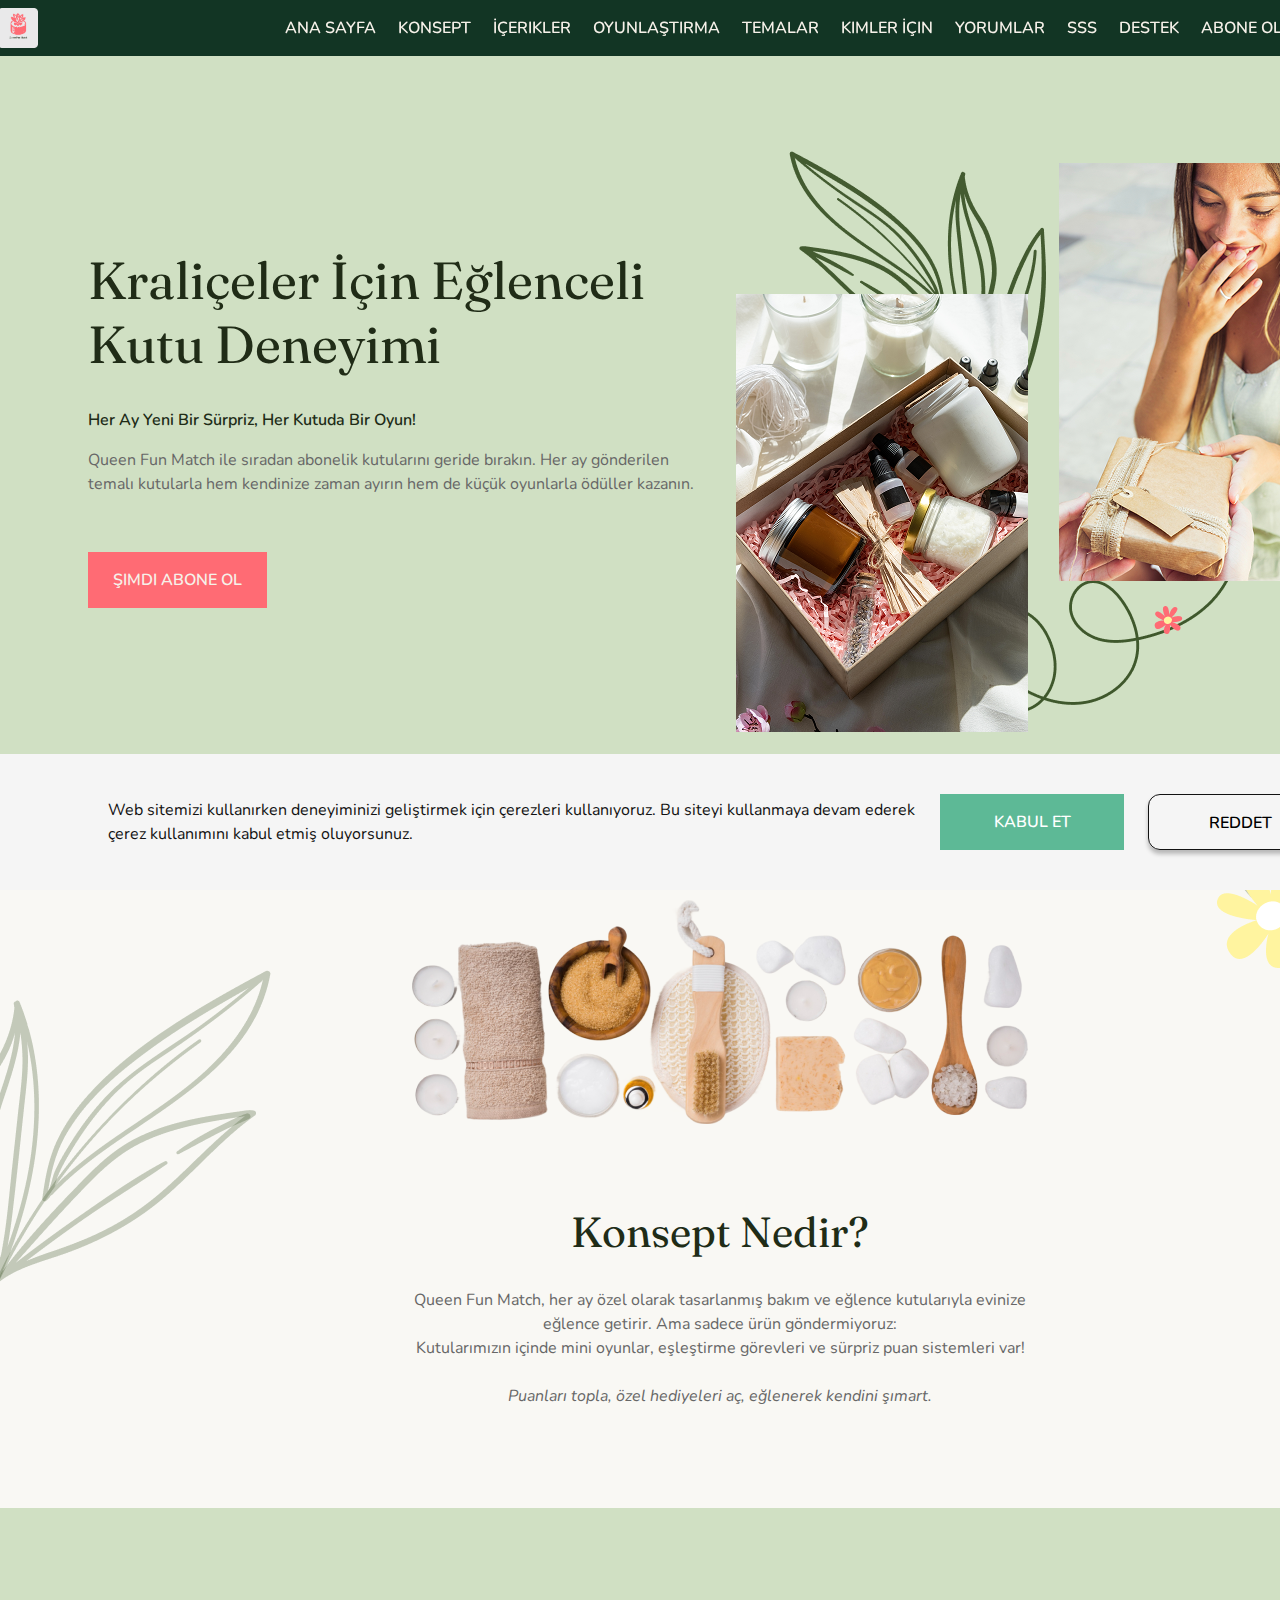
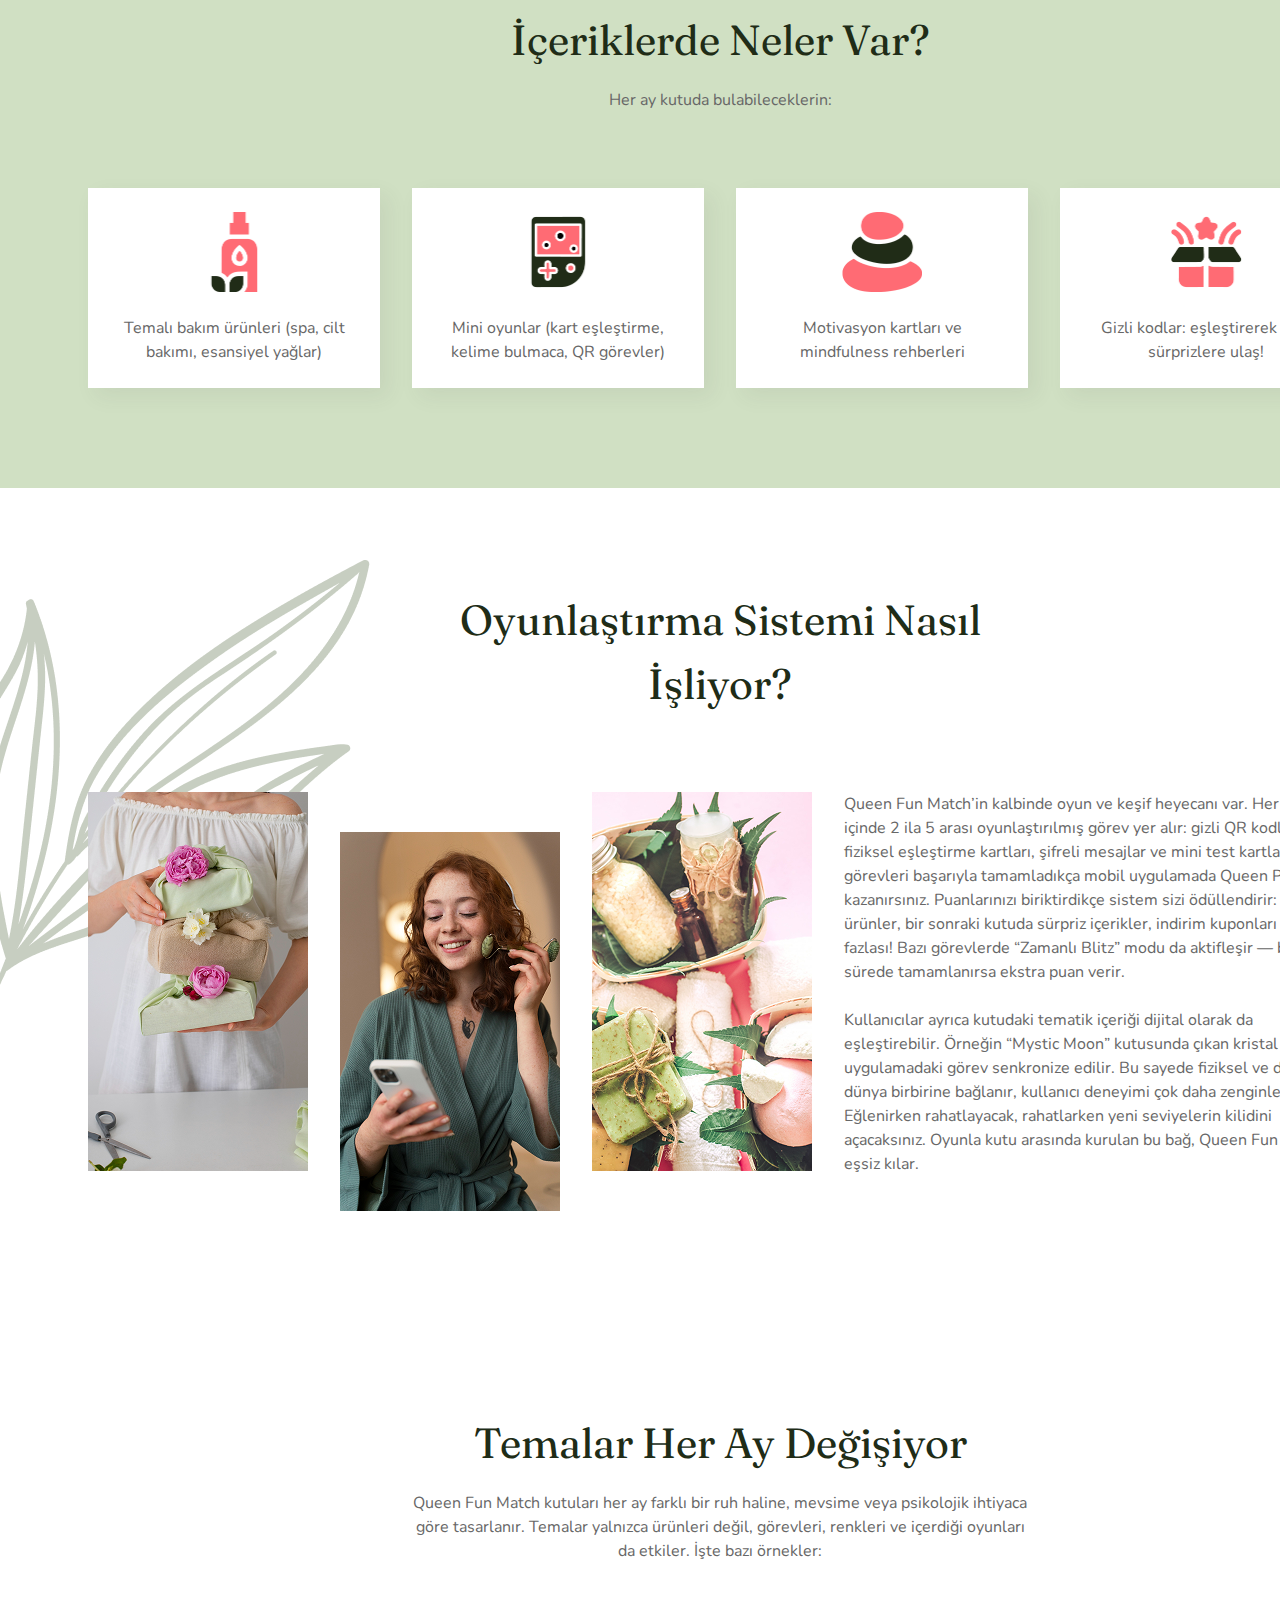
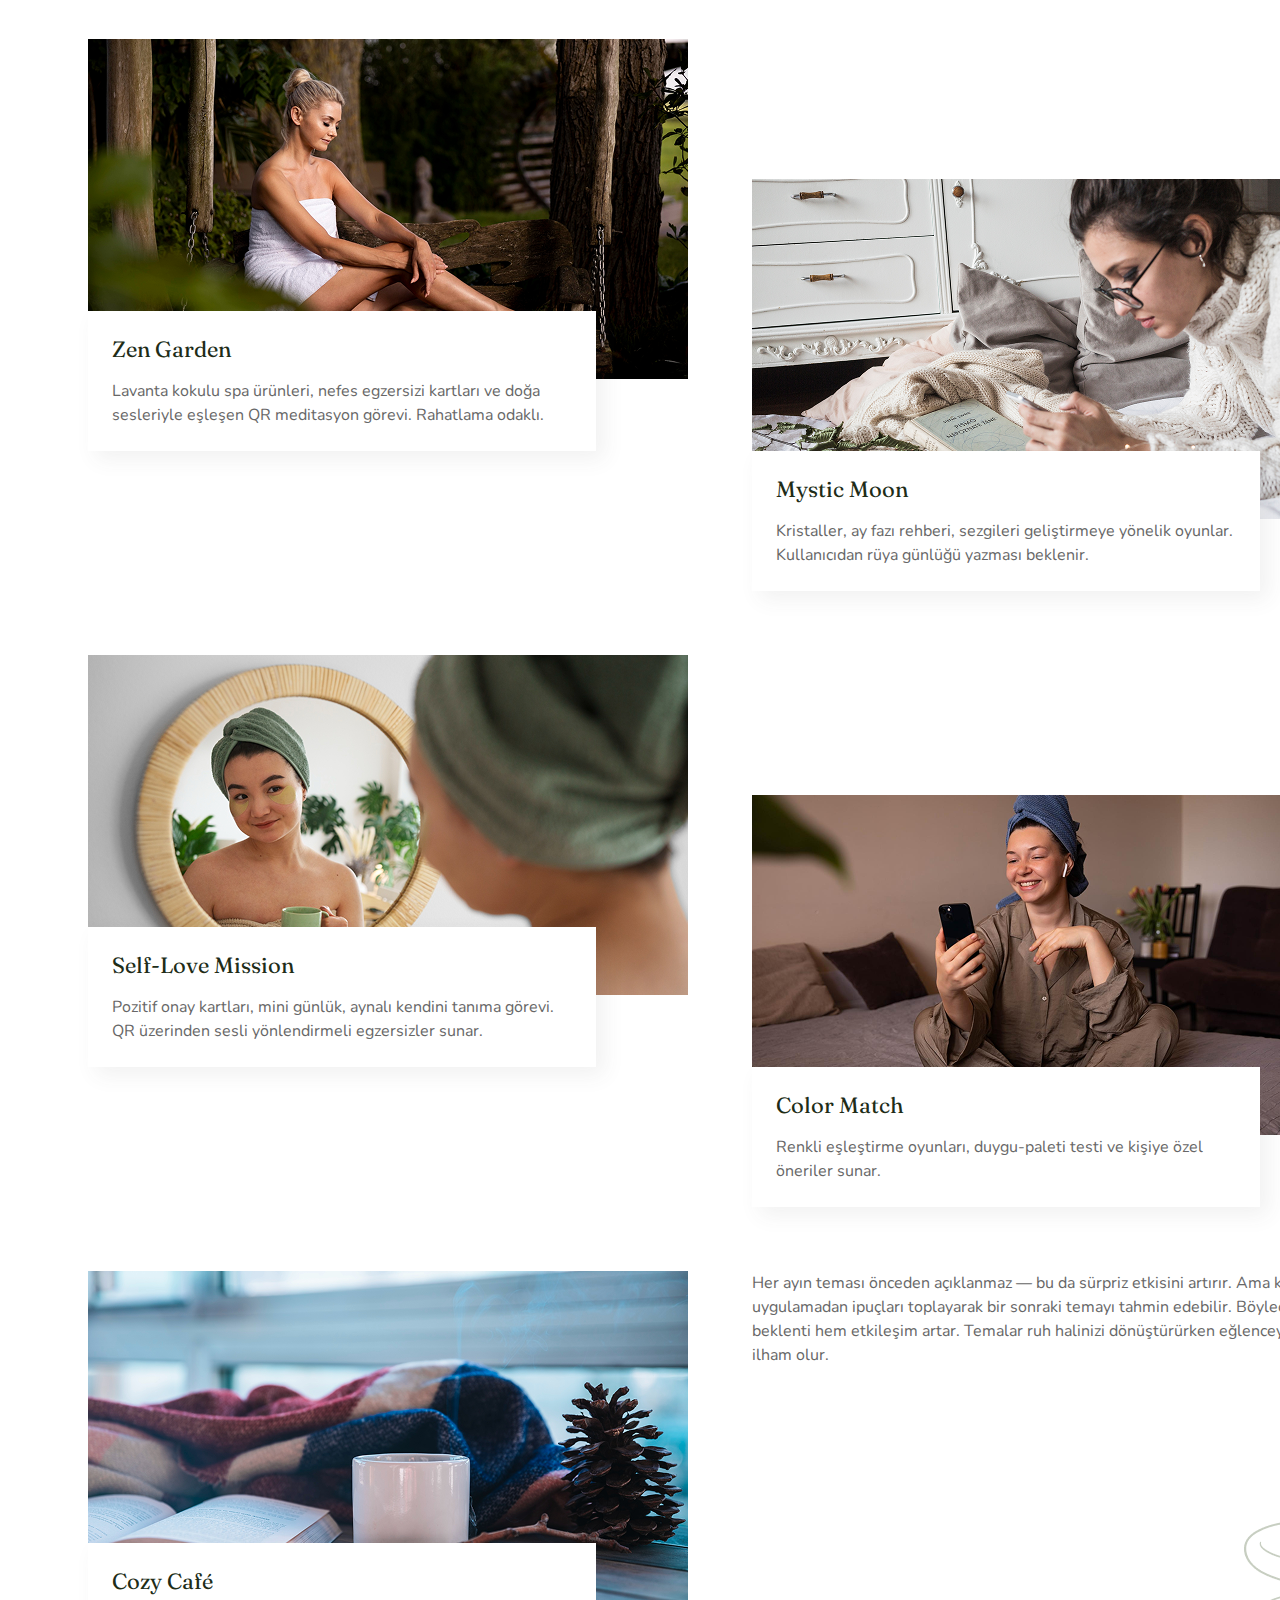
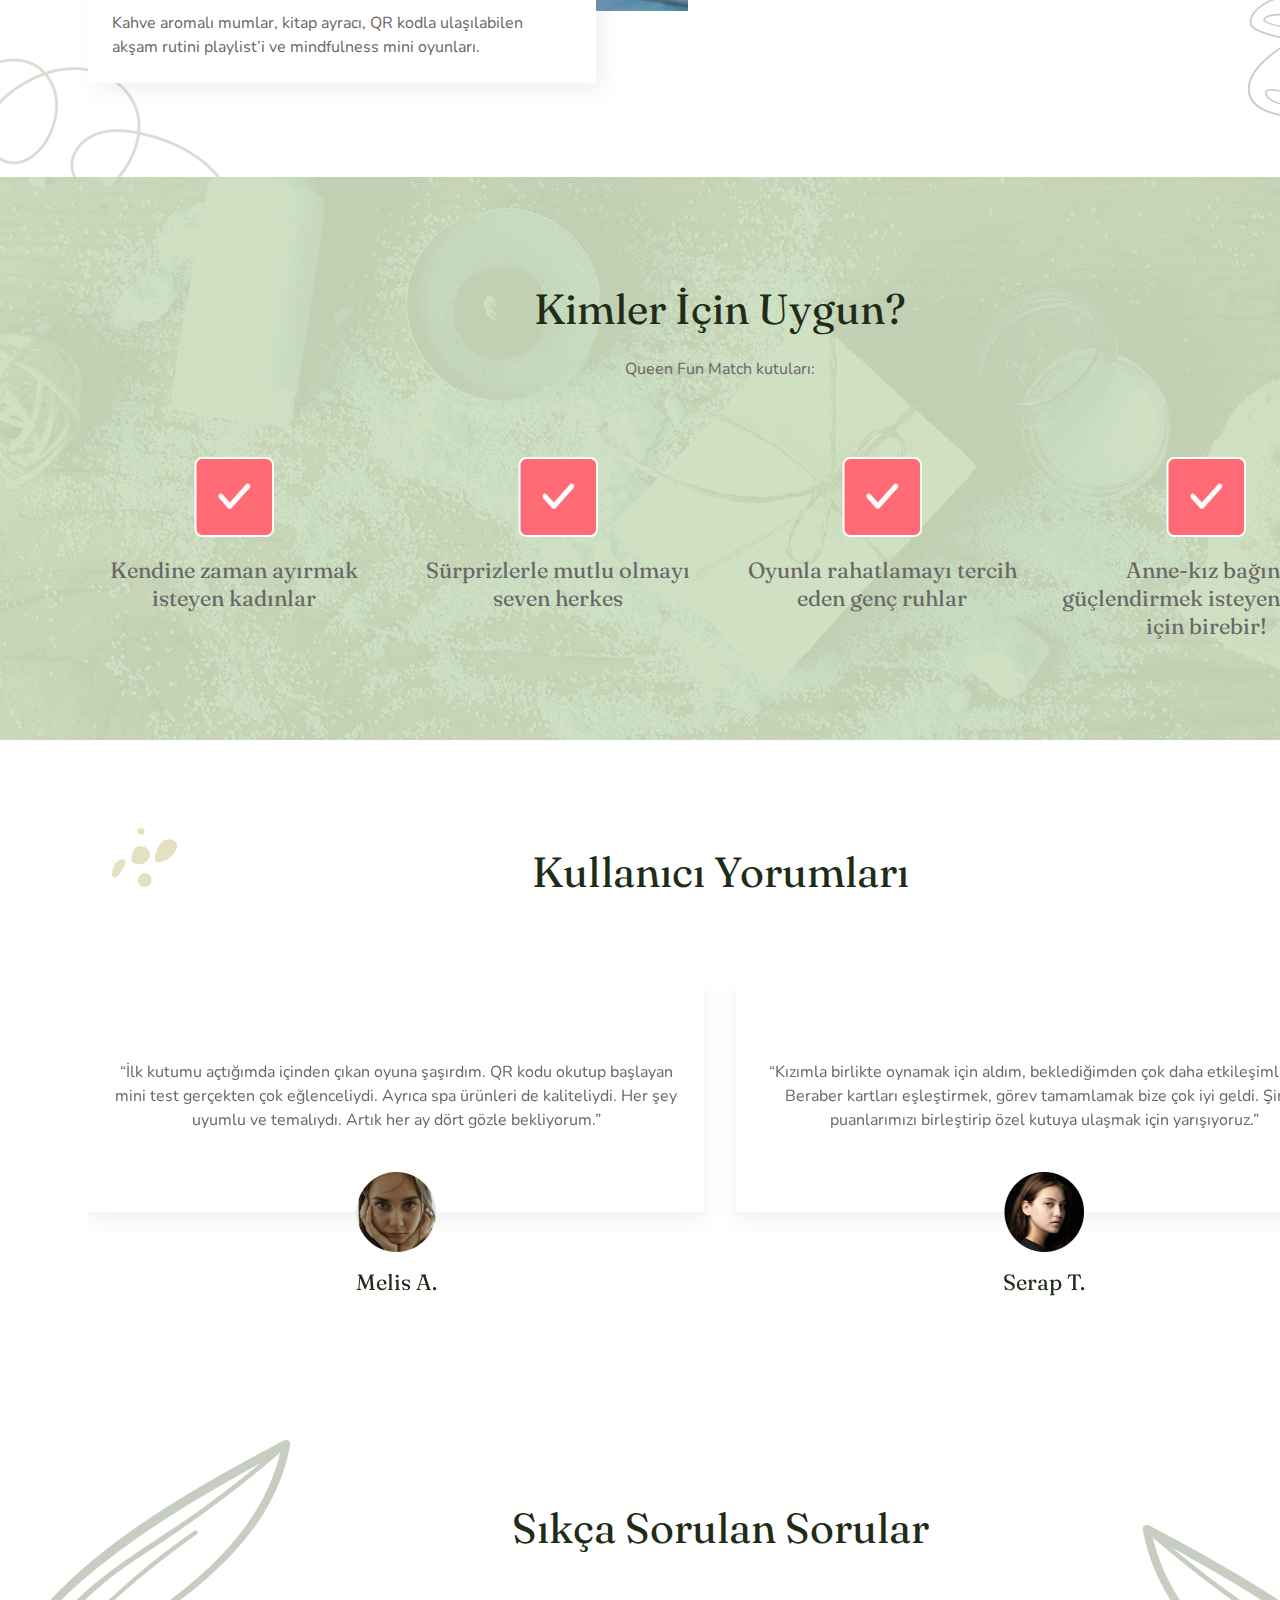
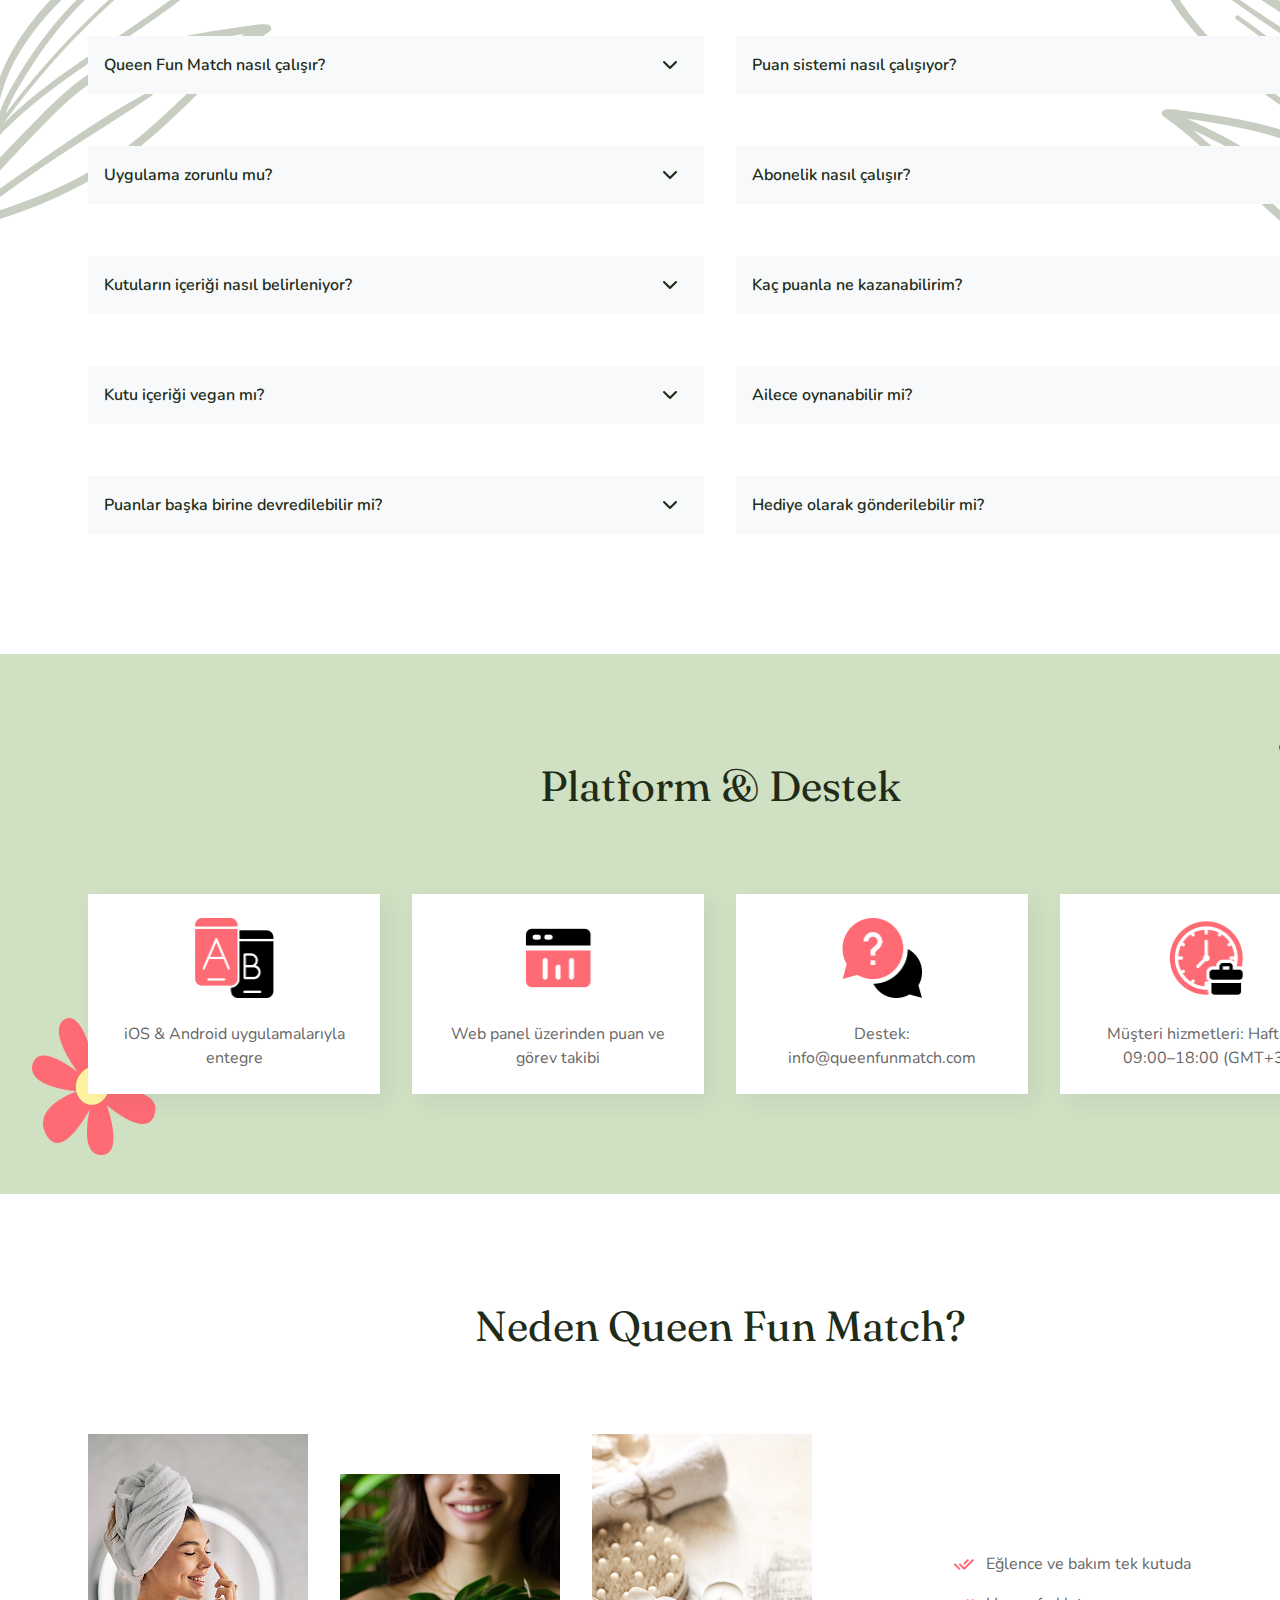
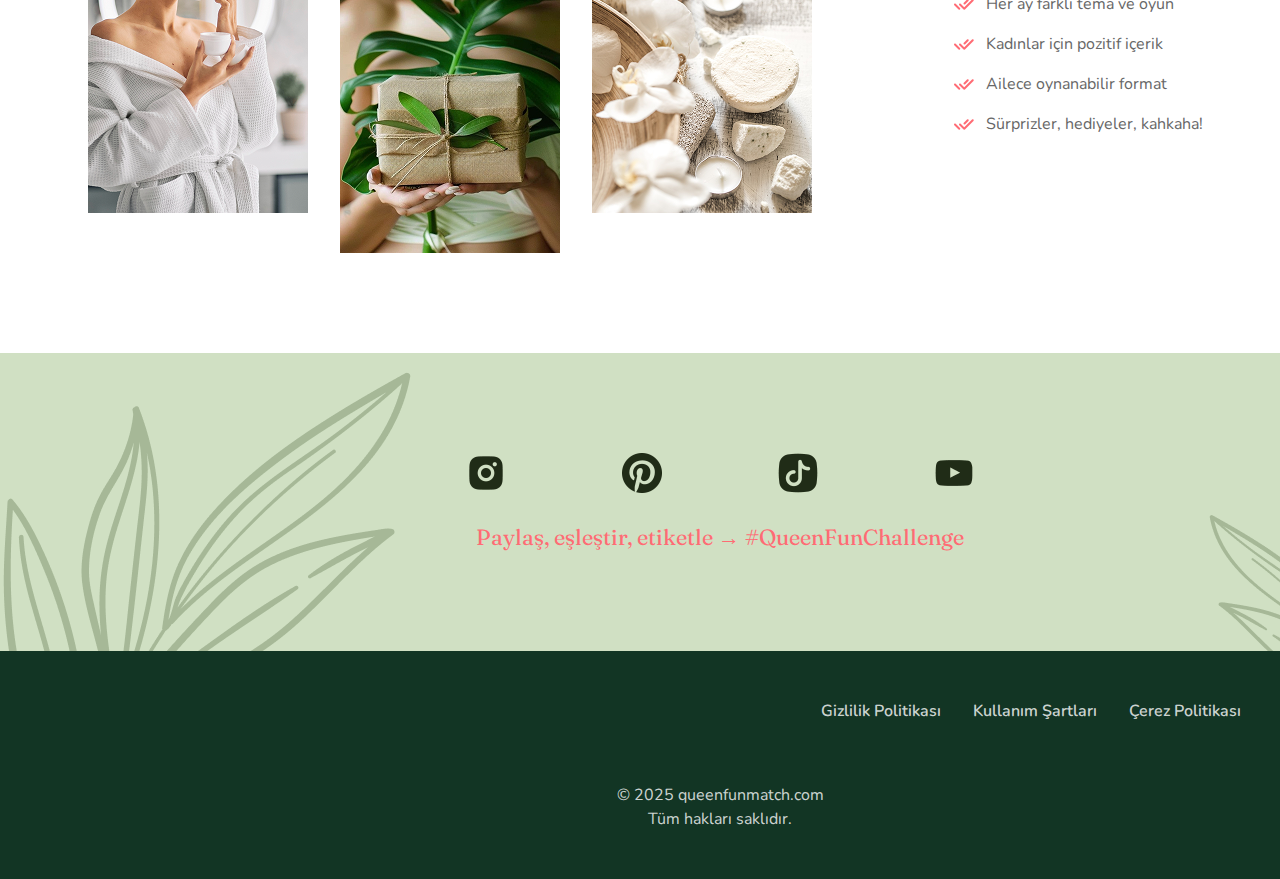
<file: index.html>
<!DOCTYPE html>
<html lang="en">
  <head>
    <meta charset="UTF-8" />
    <meta name="viewport" content="width=device-width, initial-scale=1.0" />

    <title>Queen Fun Match</title>
    <link rel="icon" href="img/500x500.png" />

    <link rel="stylesheet" type="text/css" href="slick/slick.css" />
    <link rel="stylesheet" href="css/main.css" />
  </head>

  <body>
    <div id="cookie-popup" class="t-b-cookie-popup">
      <div class="t-b-cookie-popup-container">
        <p class="t-b-cookie-popup-text-two">
          Web sitemizi kullanırken deneyiminizi geliştirmek için çerezleri
          kullanıyoruz. Bu siteyi kullanmaya devam ederek çerez kullanımını
          kabul etmiş oluyorsunuz.
        </p>
        <div class="t-b-cookie-button-container">
          <button id="accept-cookies" class="t-b-cookie-button">
            Kabul Et
          </button>
          <button id="decline-cookies" class="t-b-cookie-button">
            Reddet
          </button>
        </div>
      </div>
    </div>
    <header class="t-b-header">
      <div class="t-b-header-background"></div>
      <nav class="t-b-navigation">
        <ul class="t-b-navigation-list">
          <li class="t-b-navigation-item">
            <a href="/" class="t-b-navigation-link">
              <img
                href="/"
                class="t-b-title-img t-b-navigation-img"
                alt="logo"
                src="img/500x500.png"
                style="width: 40px"
              />
            </a>
          </li>
          <li class="t-b-navigation-item">
            <a href="/" class="t-b-navigation-link">Ana Sayfa</a>
          </li>
          <li class="t-b-navigation-item">
            <a href="/#about" class="t-b-navigation-link">Konsept</a>
          </li>
          <li class="t-b-navigation-item">
            <a href="/#uniqueness" class="t-b-navigation-link">İçerikler</a>
          </li>
          <li class="t-b-navigation-item">
            <a href="/#how" class="t-b-navigation-link">Oyunlaştırma</a>
          </li>
          <li class="t-b-navigation-item">
            <a href="/#why" class="t-b-navigation-link">Temalar</a>
          </li>

          <li class="t-b-navigation-item">
            <a href="/#characters" class="t-b-navigation-link">Kimler İçin</a>
          </li>
          <li class="t-b-navigation-item">
            <a href="/#reviews" class="t-b-navigation-link">Yorumlar</a>
          </li>
          <li class="t-b-navigation-item">
            <a href="/#faq" class="t-b-navigation-link">SSS</a>
          </li>
          <li class="t-b-navigation-item">
            <a href="/#gallery" class="t-b-navigation-link">Destek</a>
          </li>
          <li class="t-b-navigation-item">
            <a href="/#features" class="t-b-navigation-link">Abone Ol</a>
          </li>
        </ul>

        <div class="t-b-header-button-wrapper">
          <a href="/" class="t-b-header-icon-title">
            <img
              href="/"
              class="t-b-title-img"
              alt="logo"
              src="img/500x500.png"
              style="width: 40px"
            />
          </a>

          <button
            type="button"
            class="t-b-header-icon-button"
            data-menu-button
          >
            <img
              class="t-b-header-icon t-b-header-icon-menu"
              src="img/icon_burger.png"
              alt="menu "
              style="width: 40px"
            />

            <svg
              class="t-b-header-icon t-b-header-icon-close"
              width="40"
              height="40"
              viewBox="0 0 40 40"
              fill="none"
              xmlns="http://www.w3.org/2000/svg"
            >
              <path
                d="M10.6663 31.6667L8.33301 29.3333L17.6663 20L8.33301 10.6667L10.6663 8.33334L19.9997 17.6667L29.333 8.33334L31.6663 10.6667L22.333 20L31.6663 29.3333L29.333 31.6667L19.9997 22.3333L10.6663 31.6667Z"
                fill="white"
              />
            </svg>
          </button>
        </div>
      </nav>
    </header>

    <main>
      <section class="t-b-home" id="home">
        <div class="t-b-home-container">
          <div class="t-b-home-container-top">
            <h1 class="t-b-home-title">
              Kraliçeler İçin Eğlenceli Kutu Deneyimi
            </h1>
            <p class="t-b-home-text">
              Her Ay Yeni Bir Sürpriz, Her Kutuda Bir Oyun!
            </p>
            <p class="t-b-home-text-two">
              Queen Fun Match ile sıradan abonelik kutularını geride bırakın.
              Her ay gönderilen temalı kutularla hem kendinize zaman ayırın hem
              de küçük oyunlarla ödüller kazanın.
            </p>
            <div class="t-b-home-div">
              <a class="t-b-home-link" href="#">Şimdi Abone Ol</a>
            </div>
          </div>
        </div>
      </section>
      <section class="t-b-about" id="about">
        <div class="t-b-about-container">
          <h2 class="t-b-about-title">Konsept Nedir?</h2>
          <p class="t-b-about-text">
            Queen Fun Match, her ay özel olarak tasarlanmış bakım ve eğlence
            kutularıyla evinize eğlence getirir. Ama sadece ürün göndermiyoruz:
            <br />Kutularımızın içinde mini oyunlar, eşleştirme görevleri ve
            sürpriz puan sistemleri var!
          </p>
          <p class="t-b-about-text-bold">
            Puanları topla, özel hediyeleri aç, eğlenerek kendini şımart.
          </p>
        </div>
      </section>
      <section class="t-b-uniqueness" id="uniqueness">
        <div class="t-b-uniqueness-container">
          <h2 class="t-b-about-title">İçeriklerde Neler Var?</h2>
          <p class="t-b-uniqueness-text-bold">
            Her ay kutuda bulabileceklerin:
          </p>
          <div class="t-b-uniqueness-list">
            <div class="t-b-uniqueness-item">
              <figure>
                <img
                  class="t-b-uniqueness-img"
                  src="/img/uniqueness/oil_3188992.png"
                  alt="oil"
                />
              </figure>
              <p class="t-b-uniqueness-text">
                Temalı bakım ürünleri (spa, cilt bakımı, esansiyel yağlar)
              </p>
            </div>
            <div class="t-b-uniqueness-item">
              <figure>
                <img
                  class="t-b-uniqueness-img"
                  src="/img/uniqueness/console_17137514.png"
                  alt="console"
                />
              </figure>
              <p class="t-b-uniqueness-text">
                Mini oyunlar (kart eşleştirme, kelime bulmaca, QR görevler)
              </p>
            </div>
            <div class="t-b-uniqueness-item">
              <figure>
                <img
                  class="t-b-uniqueness-img"
                  src="/img/uniqueness/stones_2883107.png"
                  alt="stones"
                />
              </figure>
              <p class="t-b-uniqueness-text">
                Motivasyon kartları ve mindfulness rehberleri
              </p>
            </div>
            <div class="t-b-uniqueness-item">
              <figure>
                <img
                  class="t-b-uniqueness-img"
                  src="/img/uniqueness/product_12609598.png"
                  alt="product"
                />
              </figure>
              <p class="t-b-uniqueness-text">
                Gizli kodlar: eşleştirerek özel sürprizlere ulaş!
              </p>
            </div>
          </div>
        </div>
      </section>
      <section class="t-b-how" id="how">
        <div class="t-b-how-container">
          <h2 class="t-b-about-title">
            Oyunlaştırma Sistemi Nasıl <br />
            İşliyor?
          </h2>

          <ul class="t-b-how-list">
            <li class="t-b-how-item">
              Queen Fun Match’in kalbinde oyun ve keşif heyecanı var. Her
              kutunun içinde 2 ila 5 arası oyunlaştırılmış görev yer alır: gizli
              QR kodları, fiziksel eşleştirme kartları, şifreli mesajlar ve mini
              test kartları. Bu görevleri başarıyla tamamladıkça mobil
              uygulamada Queen Puanları kazanırsınız. Puanlarınızı biriktirdikçe
              sistem sizi ödüllendirir: bonus ürünler, bir sonraki kutuda
              sürpriz içerikler, indirim kuponları ve daha fazlası! Bazı
              görevlerde “Zamanlı Blitz” modu da aktifleşir — belirli sürede
              tamamlanırsa ekstra puan verir.
            </li>
            <li class="t-b-how-item">
              Kullanıcılar ayrıca kutudaki tematik içeriği dijital olarak da
              eşleştirebilir. Örneğin “Mystic Moon” kutusunda çıkan kristal kart
              ile uygulamadaki görev senkronize edilir. Bu sayede fiziksel ve
              dijital dünya birbirine bağlanır, kullanıcı deneyimi çok daha
              zenginleşir. Eğlenirken rahatlayacak, rahatlarken yeni seviyelerin
              kilidini açacaksınız. Oyunla kutu arasında kurulan bu bağ, Queen
              Fun Match’i eşsiz kılar.
            </li>
          </ul>
        </div>
      </section>
      <article class="t-b-why" id="why">
        <span style="display: none"
          >Generated: 2025-07-18, Hash: t-b-qk39fd-t-b-7x</span
        >

        <div class="t-b-why-container">
          <h2 class="t-b-about-title">Temalar Her Ay Değişiyor</h2>
          <p class="t-b-why-text-one">
            Queen Fun Match kutuları her ay farklı bir ruh haline, mevsime veya
            psikolojik ihtiyaca göre tasarlanır. Temalar yalnızca ürünleri
            değil, görevleri, renkleri ve içerdiği oyunları da etkiler. İşte
            bazı örnekler:
          </p>
          <dl class="t-b-why-list">
            <div class="t-b-why-item">
              <img class="t-b-why-img" src="img/why/Image (1).png" />
              <div class="t-b-why-item-two">
                <dt class="t-b-why-text-bold">Zen Garden</dt>
                <dd class="t-b-why-text">
                  Lavanta kokulu spa ürünleri, nefes egzersizi kartları ve doğa
                  sesleriyle eşleşen QR meditasyon görevi. Rahatlama odaklı.
                </dd>
              </div>
            </div>
            <div class="t-b-why-item t-b-why-item-t">
              <img class="t-b-why-img" src="img/why/Image (2).png" />
              <div class="t-b-why-item-two">
                <dt class="t-b-why-text-bold">Mystic Moon</dt>
                <dd class="t-b-why-text">
                  Kristaller, ay fazı rehberi, sezgileri geliştirmeye yönelik
                  oyunlar. Kullanıcıdan rüya günlüğü yazması beklenir.
                </dd>
              </div>
            </div>
            <div class="t-b-why-item">
              <img class="t-b-why-img" src="img/why/Image (3).png" />
              <div class="t-b-why-item-two">
                <dt class="t-b-why-text-bold">Self-Love Mission</dt>
                <dd class="t-b-why-text">
                  Pozitif onay kartları, mini günlük, aynalı kendini tanıma
                  görevi. QR üzerinden sesli yönlendirmeli egzersizler sunar.
                </dd>
              </div>
            </div>
            <div class="t-b-why-item t-b-why-item-t">
              <img class="t-b-why-img" src="img/why/Image (4).png" />
              <div class="t-b-why-item-two">
                <dt class="t-b-why-text-bold">Color Match</dt>
                <dd class="t-b-why-text">
                  Renkli eşleştirme oyunları, duygu-paleti testi ve kişiye özel
                  öneriler sunar.
                </dd>
              </div>
            </div>
            <div class="t-b-why-item">
              <img class="t-b-why-img" src="img/why/Image (5).png" />
              <div class="t-b-why-item-two">
                <dt class="t-b-why-text-bold">Cozy Café</dt>
                <dd class="t-b-why-text">
                  Kahve aromalı mumlar, kitap ayracı, QR kodla ulaşılabilen
                  akşam rutini playlist’i ve mindfulness mini oyunları.
                </dd>
              </div>
            </div>
            <div class="t-b-why-item-text">
              Her ayın teması önceden açıklanmaz — bu da sürpriz etkisini
              artırır. Ama kullanıcılar uygulamadan ipuçları toplayarak bir
              sonraki temayı tahmin edebilir. Böylece hem beklenti hem etkileşim
              artar. Temalar ruh halinizi dönüştürürken eğlenceye de ilham olur.
            </div>
          </dl>
        </div>
      </article>
      <section class="t-b-characters" id="characters">
        <div class="t-b-characters-container">
          <h2 class="t-b-about-title">Kimler İçin Uygun?</h2>
          <p class="t-b-why-text-one">Queen Fun Match kutuları:</p>
          <ul class="t-b-characters-list">
            <li class="t-b-characters-item">
              <img
                class="t-b-characters-img"
                src="/img/characters/mingcute_check-fill.png"
                alt="check"
              />
              <p class="t-b-characters-text">
                Kendine zaman ayırmak isteyen kadınlar
              </p>
            </li>
            <li class="t-b-characters-item">
              <img
                class="t-b-characters-img"
                src="/img/characters/mingcute_check-fill.png"
                alt="check"
              />
              <p class="t-b-characters-text">
                Sürprizlerle mutlu olmayı seven herkes
              </p>
            </li>
            <li class="t-b-characters-item">
              <img
                class="t-b-characters-img"
                src="/img/characters/mingcute_check-fill.png"
                alt="check"
              />
              <p class="t-b-characters-text">
                Oyunla rahatlamayı tercih eden genç ruhlar
              </p>
            </li>
            <li class="t-b-characters-item">
              <img
                class="t-b-characters-img"
                src="/img/characters/mingcute_check-fill.png"
                alt="check"
              />
              <p class="t-b-characters-text">
                Anne-kız bağını güçlendirmek isteyen aileler için birebir!
              </p>
            </li>
          </ul>
        </div>
      </section>

      <section class="t-b-reviews" id="reviews">
        <div class="t-b-reviews-container">
          <h2 class="t-b-about-title">Kullanıcı Yorumları</h2>
          <ul class="t-b-reviews-list">
            <li class="t-b-reviews-item">
              <p class="t-b-reviews-text">
                “İlk kutumu açtığımda içinden çıkan oyuna şaşırdım. QR kodu
                okutup başlayan mini test gerçekten çok eğlenceliydi. Ayrıca spa
                ürünleri de kaliteliydi. Her şey uyumlu ve temalıydı. Artık her
                ay dört gözle bekliyorum.”
              </p>
              <div class="t-b-reviews-item-top">
                <img
                  class="t-b-reviews-img"
                  src="/img/reviews/Ellipse 1 (1).png"
                  alt="avatar"
                />
                <p class="t-b-reviews-text-bold">Melis A.</p>
              </div>
            </li>
            <li class="t-b-reviews-item">
              <p class="t-b-reviews-text">
                “Kızımla birlikte oynamak için aldım, beklediğimden çok daha
                etkileşimli çıktı. Beraber kartları eşleştirmek, görev
                tamamlamak bize çok iyi geldi. Şimdi puanlarımızı birleştirip
                özel kutuya ulaşmak için yarışıyoruz.”
              </p>
              <div class="t-b-reviews-item-top">
                <img
                  class="t-b-reviews-img"
                  src="/img/reviews/Ellipse 1 (2).png"
                  alt="avatar"
                />
                <p class="t-b-reviews-text-bold">Serap T.</p>
              </div>
            </li>
            <li class="t-b-reviews-item">
              <p class="t-b-reviews-text">
                “Her kutu bir karakter gibi. Mystic Moon favorim oldu. Renkler,
                kokular ve mini günlük çok anlamlıydı.”
              </p>
              <div class="t-b-reviews-item-top">
                <img
                  class="t-b-reviews-img"
                  src="/img/reviews/Ellipse 1 (3).png"
                  alt="avatar"
                />
                <p class="t-b-reviews-text-bold">Ece R.</p>
              </div>
            </li>
            <li class="t-b-reviews-item">
              <p class="t-b-reviews-text">
                “Kutuların tasarımı çok estetik. İçindeki oyunlar ise basit ama
                bağlayıcı. Hem rahatladım hem düşündüm.”
              </p>
              <div class="t-b-reviews-item-top">
                <img
                  class="t-b-reviews-img"
                  src="/img/reviews/Ellipse 1 (4).png"
                  alt="avatar"
                />
                <p class="t-b-reviews-text-bold">Aslı U.</p>
              </div>
            </li>
            <li class="t-b-reviews-item">
              <p class="t-b-reviews-text">
                “Queen Fun Match’te en çok sevdiğim şey temaların sürpriz oluşu.
                Her ay ne geleceğini bilmemek heyecanı artırıyor. Görevleri
                eşimle bile yaptığımız oldu.”
              </p>
              <div class="t-b-reviews-item-top">
                <img
                  class="t-b-reviews-img"
                  src="/img/reviews/Ellipse 1 (5).png"
                  alt="avatar"
                />
                <p class="t-b-reviews-text-bold">Banu E.</p>
              </div>
            </li>
            <li class="t-b-reviews-item">
              <p class="t-b-reviews-text">
                “Uygulamanın arayüzü çok kolay. Puan biriktirme sistemi harika
                çalışıyor. Ayrıca geri bildirimlere önem veriyorlar, destek
                ekibi çok ilgili.”
              </p>
              <div class="t-b-reviews-item-top">
                <img
                  class="t-b-reviews-img"
                  src="/img/reviews/Ellipse 1 (6).png"
                  alt="avatar"
                />
                <p class="t-b-reviews-text-bold">Derya N.</p>
              </div>
            </li>
            <li class="t-b-reviews-item">
              <p class="t-b-reviews-text">
                “İlk başta sadece kutu ürünleri için almıştım ama oyunlar
                bağımlılık yaptı. Özellikle Blitz görevleri heyecanlı. Gerçekten
                farklı bir konsept.”
              </p>
              <div class="t-b-reviews-item-top">
                <img
                  class="t-b-reviews-img"
                  src="/img/reviews/Ellipse 1 (7).png"
                  alt="avatar"
                />
                <p class="t-b-reviews-text-bold">İlayda S.</p>
              </div>
            </li>
            <li class="t-b-reviews-item">
              <p class="t-b-reviews-text">
                “Queen Fun Match bana kendime zaman ayırmanın ne kadar değerli
                olduğunu hatırlattı. Oyuna dönüştürülmüş mindfulness çok
                etkileyici.”
              </p>
              <div class="t-b-reviews-item-top">
                <img
                  class="t-b-reviews-img"
                  src="/img/reviews/Ellipse 1 (8).png"
                  alt="avatar"
                />
                <p class="t-b-reviews-text-bold">Sena K.</p>
              </div>
            </li>
            <li class="t-b-reviews-item">
              <p class="t-b-reviews-text">
                “Ofiste stresli bir günün sonunda kutuyu açmak, görevleri yapmak
                ve QR ile sürpriz kazanmak günümün en keyifli anı oldu.”
              </p>
              <div class="t-b-reviews-item-top">
                <img
                  class="t-b-reviews-img"
                  src="/img/reviews/Ellipse 1 (9).png"
                  alt="avatar"
                />
                <p class="t-b-reviews-text-bold">Müge D.</p>
              </div>
            </li>
            <li class="t-b-reviews-item">
              <p class="t-b-reviews-text">
                “Self-care kavramını oyunla bu kadar iyi anlatan başka bir şey
                görmedim. Eğlenceli, hafif, rahatlatıcı. Puan kazanmak da ayrıca
                motive edici.”
              </p>
              <div class="t-b-reviews-item-top">
                <img
                  class="t-b-reviews-img"
                  src="/img/reviews/Ellipse 1 (10).png"
                  alt="avatar"
                />
                <p class="t-b-reviews-text-bold">Gülçin Y.</p>
              </div>
            </li>
          </ul>
        </div>
      </section>

      <section class="t-b-faq" id="faq">
        <div class="t-b-faq-container">
          <h2 class="t-b-about-title">Sıkça Sorulan Sorular</h2>
          <ul class="t-b-faq-list">
            <li class="t-b-faq-item">
              <div class="t-b-faq-question" onclick="toggleAnswer(this)">
                <span>Queen Fun Match nasıl çalışır?</span>
                <button class="t-b-toggle-button">
                  <img src="/img/faq/Icon Container.png" alt="Toggle" />
                </button>
              </div>
              <div class="t-b-faq-answer">
                Queen Fun Match, her ay adresinize gönderilen bir eğlenceli
                bakım kutusudur. İçinde tematik ürünler, QR kodlu görevler ve
                mini oyunlar yer alır. Kutuyu açtıktan sonra, oyunları
                tamamladıkça mobil uygulamada puan kazanırsınız. Bu puanlar
                sonraki kutulara özel sürprizlerin kilidini açar. Sistemin amacı
                sadece ürün sunmak değil; kullanıcıyı aktif bir şekilde sürecin
                içine çekmektir. Oyunlar fiziksel ve dijital deneyimi
                birleştirerek etkileşimli bir yapı oluşturur.
              </div>
            </li>
            <li class="t-b-faq-item">
              <div class="t-b-faq-question" onclick="toggleAnswer(this)">
                <span>Puan sistemi nasıl çalışıyor?</span>
                <button class="t-b-toggle-button">
                  <img src="/img/faq/Icon Container.png" alt="Toggle" />
                </button>
              </div>
              <div class="t-b-faq-answer">
                Her görev tamamlandığında belirli miktarda Queen Puanı
                kazanırsınız. Bazı görevler sabit puan verirken, bazıları
                zamanlı blitz moduyla daha fazla puan sunar. Puanlarınız
                uygulamada birikir ve ödüller menüsünde kullanılabilir. Örneğin
                100 puan, özel mini ürün kazanmanıza olanak sağlar. Sistemde
                ayrıca "puan çarpanı" görevleri de bulunur. Bu sistem
                kullanıcıyı oyuna bağlı tutar.
              </div>
            </li>
            <li class="t-b-faq-item">
              <div class="t-b-faq-question" onclick="toggleAnswer(this)">
                <span>Uygulama zorunlu mu?</span>
                <button class="t-b-toggle-button">
                  <img src="/img/faq/Icon Container.png" alt="Toggle" />
                </button>
              </div>
              <div class="t-b-faq-answer">
                Hayır, ama uygulama deneyimi katlar. Görevlerin QR kodları mobil
                uygulamayla tarandığında puan takibi ve ek içerikler açılır.
                Ayrıca bazı temalar sadece dijital görevlerle tamamlanabilir.
                Uygulama olmadan da kutunun fiziksel içeriği kullanılabilir. Ama
                puan sistemine ve özel ödüllere erişmek için önerilir. Tüm
                platformlarda çalışır.
              </div>
            </li>
            <li class="t-b-faq-item">
              <div class="t-b-faq-question" onclick="toggleAnswer(this)">
                <span>Abonelik nasıl çalışır?</span>
                <button class="t-b-toggle-button">
                  <img src="/img/faq/Icon Container.png" alt="Toggle" />
                </button>
              </div>
              <div class="t-b-faq-answer">
                Abonelik aylıktır ve istediğiniz zaman iptal edebilirsiniz. İlk
                ayda özel karşılama kutusu gönderilir. Her ayın 1-7’si arasında
                kargoya verilir. İptal için kullanıcı panelinden çıkış yapılması
                yeterlidir. Herhangi bir taahhüt yoktur. Tek seferlik sipariş de
                mümkündür.
              </div>
            </li>
            <li class="t-b-faq-item">
              <div class="t-b-faq-question" onclick="toggleAnswer(this)">
                <span>Kutuların içeriği nasıl belirleniyor?</span>
                <button class="t-b-toggle-button">
                  <img src="/img/faq/Icon Container.png" alt="Toggle" />
                </button>
              </div>
              <div class="t-b-faq-answer">
                Her ay uzman ekipler tarafından o aya özel tema oluşturulur.
                Seçilen temaya uygun bakım ürünleri, oyunlar ve görsel dil
                belirlenir. Ürünler dermatolojik olarak testlidir. Oyunlar ise
                hem eğlendirici hem de psikolojik rahatlama amaçlı tasarlanır.
                İçerik oluştururken kullanıcı geri bildirimleri dikkate alınır.
                Her kutu benzersizdir.
              </div>
            </li>
            <li class="t-b-faq-item">
              <div class="t-b-faq-question" onclick="toggleAnswer(this)">
                <span>Kaç puanla ne kazanabilirim?</span>
                <button class="t-b-toggle-button">
                  <img src="/img/faq/Icon Container.png" alt="Toggle" />
                </button>
              </div>
              <div class="t-b-faq-answer">
                100 puan – mini sürpriz ürün <br />
                200 puan – bir sonraki kutuda ekstra oyun kartı <br />
                500 puan – geçmiş temalı özel kutu seçme hakkı <br />
                Puanlar 12 ay boyunca geçerlidir. Kullanıcı panelinden ödüller
                bölümünden harcama yapılabilir. Ayrıca özel günlerde puanla
                hediye gönderme seçeneği de bulunur.
              </div>
            </li>
            <li class="t-b-faq-item">
              <div class="t-b-faq-question" onclick="toggleAnswer(this)">
                <span>Kutu içeriği vegan mı?</span>
                <button class="t-b-toggle-button">
                  <img src="/img/faq/Icon Container.png" alt="Toggle" />
                </button>
              </div>
              <div class="t-b-faq-answer">
                Çoğu ürün vegandır. Her kutuda içerikler açıkça listelenir.
                Hayvansal içerik barındıran ürün varsa alternatif opsiyon
                sunulur. Abonelik sırasında “vegan kutu tercih ediyorum”
                seçeneğini işaretleyebilirsiniz. Queen Fun Match etik değerlere
                duyarlıdır. Doğa dostu ambalajlar kullanılır.
              </div>
            </li>
            <li class="t-b-faq-item">
              <div class="t-b-faq-question" onclick="toggleAnswer(this)">
                <span>Ailece oynanabilir mi?</span>
                <button class="t-b-toggle-button">
                  <img src="/img/faq/Icon Container.png" alt="Toggle" />
                </button>
              </div>
              <div class="t-b-faq-answer">
                Evet! Görevler yaşa uygun olduğu sürece aile bireyleriyle
                birlikte yapılabilir. Özellikle anne-kız kutuları için özel
                görev kartları bulunur. Çoklu kullanıcı desteği ile puanlar ayrı
                ayrı toplanabilir. Ortak oyunlar bağ kurmayı artırır. Evde
                birlikte kaliteli zaman geçirmek isteyen aileler için idealdir.
              </div>
            </li>
            <li class="t-b-faq-item">
              <div class="t-b-faq-question" onclick="toggleAnswer(this)">
                <span>Puanlar başka birine devredilebilir mi?</span>
                <button class="t-b-toggle-button">
                  <img src="/img/faq/Icon Container.png" alt="Toggle" />
                </button>
              </div>
              <div class="t-b-faq-answer">
                Şimdilik hayır, ama "hediye puan" sistemi yolda. Kendi
                hesabınızla biriktirdiğiniz puanlar sadece sizin kullanımız
                içindir. Ancak özel günlerde sevdiklerinize puan göndermek için
                kampanyalar yapılır. Yakında uygulamaya “arkadaşına gönder”
                özelliği eklenecek. Bu sayede topluluk daha da büyüyecek.
              </div>
            </li>
            <li class="t-b-faq-item">
              <div class="t-b-faq-question" onclick="toggleAnswer(this)">
                <span>Hediye olarak gönderilebilir mi?</span>
                <button class="t-b-toggle-button">
                  <img src="/img/faq/Icon Container.png" alt="Toggle" />
                </button>
              </div>
              <div class="t-b-faq-answer">
                Evet. Sipariş sırasında hediye kutusu seçeneği aktif hale
                getirilebilir. İsterseniz özel not da ekleyebilirsiniz. Paket
                dış görünümünde sürprizi bozmayan sade tasarım kullanılır.
                Abonelik olarak ya da tek seferlik hediye olarak gönderilebilir.
                Doğum günü, yılbaşı ve anneler günü için popüler bir tercih.
              </div>
            </li>
          </ul>
        </div>
      </section>

      <section class="t-b-gallery" id="gallery">
        <div class="t-b-gallery-container">
          <h2 class="t-b-about-title">Platform & Destek</h2>

          <ul class="t-b-gallery-list">
            <li class="t-b-gallery-item">
              <img
                class="t-b-gallery-image"
                src="./img/gallery/ab-testing_7729594.png"
                alt="ab-testing"
              />iOS & Android uygulamalarıyla entegre
            </li>
            <li class="t-b-gallery-item">
              <img
                class="t-b-gallery-image"
                src="./img/gallery/analytic_12632301.png"
                alt="analytic"
              />Web panel üzerinden puan ve görev takibi
            </li>
            <li class="t-b-gallery-item">
              <img
                class="t-b-gallery-image"
                src="./img/gallery/help_1660165.png"
                alt="help"
              />
              <a
                class="t-b-gallery-item-text"
                href="mailto:info@queenfunmatch.com"
                >Destek: info@queenfunmatch.com</a
              >
            </li>
            <li class="t-b-gallery-item">
              <img
                class="t-b-gallery-image"
                src="./img/gallery/working-hours_16956945.png"
                alt="working-hours"
              />Müşteri hizmetleri: Hafta içi 09:00–18:00 (GMT+3)
            </li>
          </ul>
        </div>
      </section>
      <section class="t-b-features" id="features">
        <div class="t-b-features-container">
          <h2 class="t-b-about-title">Neden Queen Fun Match?</h2>
          <div class="t-b-features-list">
            <div class="t-b-features-item">
              <img
                class="t-b-features-img"
                src="/img/features/ci_check-all.png"
                alt=""
              />Eğlence ve bakım tek kutuda
            </div>
            <div class="t-b-features-item">
              <img
                class="t-b-features-img"
                src="/img/features/ci_check-all.png"
                alt="check"
              />Her ay farklı tema ve oyun
            </div>
            <div class="t-b-features-item">
              <img
                class="t-b-features-img"
                src="/img/features/ci_check-all.png"
                alt="check"
              />Kadınlar için pozitif içerik
            </div>
            <div class="t-b-features-item">
              <img
                class="t-b-features-img"
                src="/img/features/ci_check-all.png"
                alt="check"
              />Ailece oynanabilir format
            </div>
            <div class="t-b-features-item">
              <img
                class="t-b-features-img"
                src="/img/features/ci_check-all.png"
                alt="check"
              />Sürprizler, hediyeler, kahkaha!
            </div>
          </div>
        </div>
      </section>
      <section class="t-b-new" id="new">
        <div class="t-b-new-container">
          <div class="t-b-new-list">
            <a
              href="https://www.instagram.com"
              target="_blank"
              rel="noopener noreferrer"
            >
              <img
                class="t-b-footer-img"
                src="/img/footer/ri_instagram-fill.png"
                alt="instagram"
              />
            </a>
            <a
              href="https://www.pinterest.com"
              target="_blank"
              rel="noopener noreferrer"
            >
              <img
                class="t-b-footer-img"
                src="/img/footer/akar-icons_pinterest-fill.png"
                alt="pinterest"
              />
            </a>

            <a
              href="https://www.tiktok.com"
              target="_blank"
              rel="noopener noreferrer"
            >
              <img
                class="t-b-footer-img"
                src="/img/footer/streamline-flex_tiktok-solid.png"
                alt="tiktok"
              />
            </a>
            <a
              href="https://www.youtube.com"
              target="_blank"
              rel="noopener noreferrer"
            >
              <img
                class="t-b-footer-img"
                src="/img/footer/uil_youtube.png"
                alt="youtube"
              />
            </a>
          </div>
          <p class="t-b-new-text">
            Paylaş, eşleştir, etiketle → #QueenFunChallenge
          </p>
        </div>
      </section>
    </main>
    <footer class="t-b-footer" style="margin: auto; background: #123524">
      <div class="t-b-footer-container">
        <div class="t-b-footer-wrapper">
          <a class="t-b-footer-text" href="/policy.html"
            >Gizlilik Politikası</a
          >
          <a class="t-b-footer-text" href="/terms.html">Kullanım Şartları </a>
          <a class="t-b-footer-text" href="/cookies.html">Çerez Politikası</a>
        </div>
        <p class="t-b-footer-copyright">
          © 2025 queenfunmatch.com <br />
          Tüm hakları saklıdır.
        </p>
      </div>
    </footer>
    <script src="js/mobile-menu.js"></script>
    <script src="js/jquery-loc-t-b-0.js"></script>
    <script type="text/javascript" src="slick/slick.min.js"></script>
    <script src="js/slick.js"></script>
  </body>
</html>
</file>
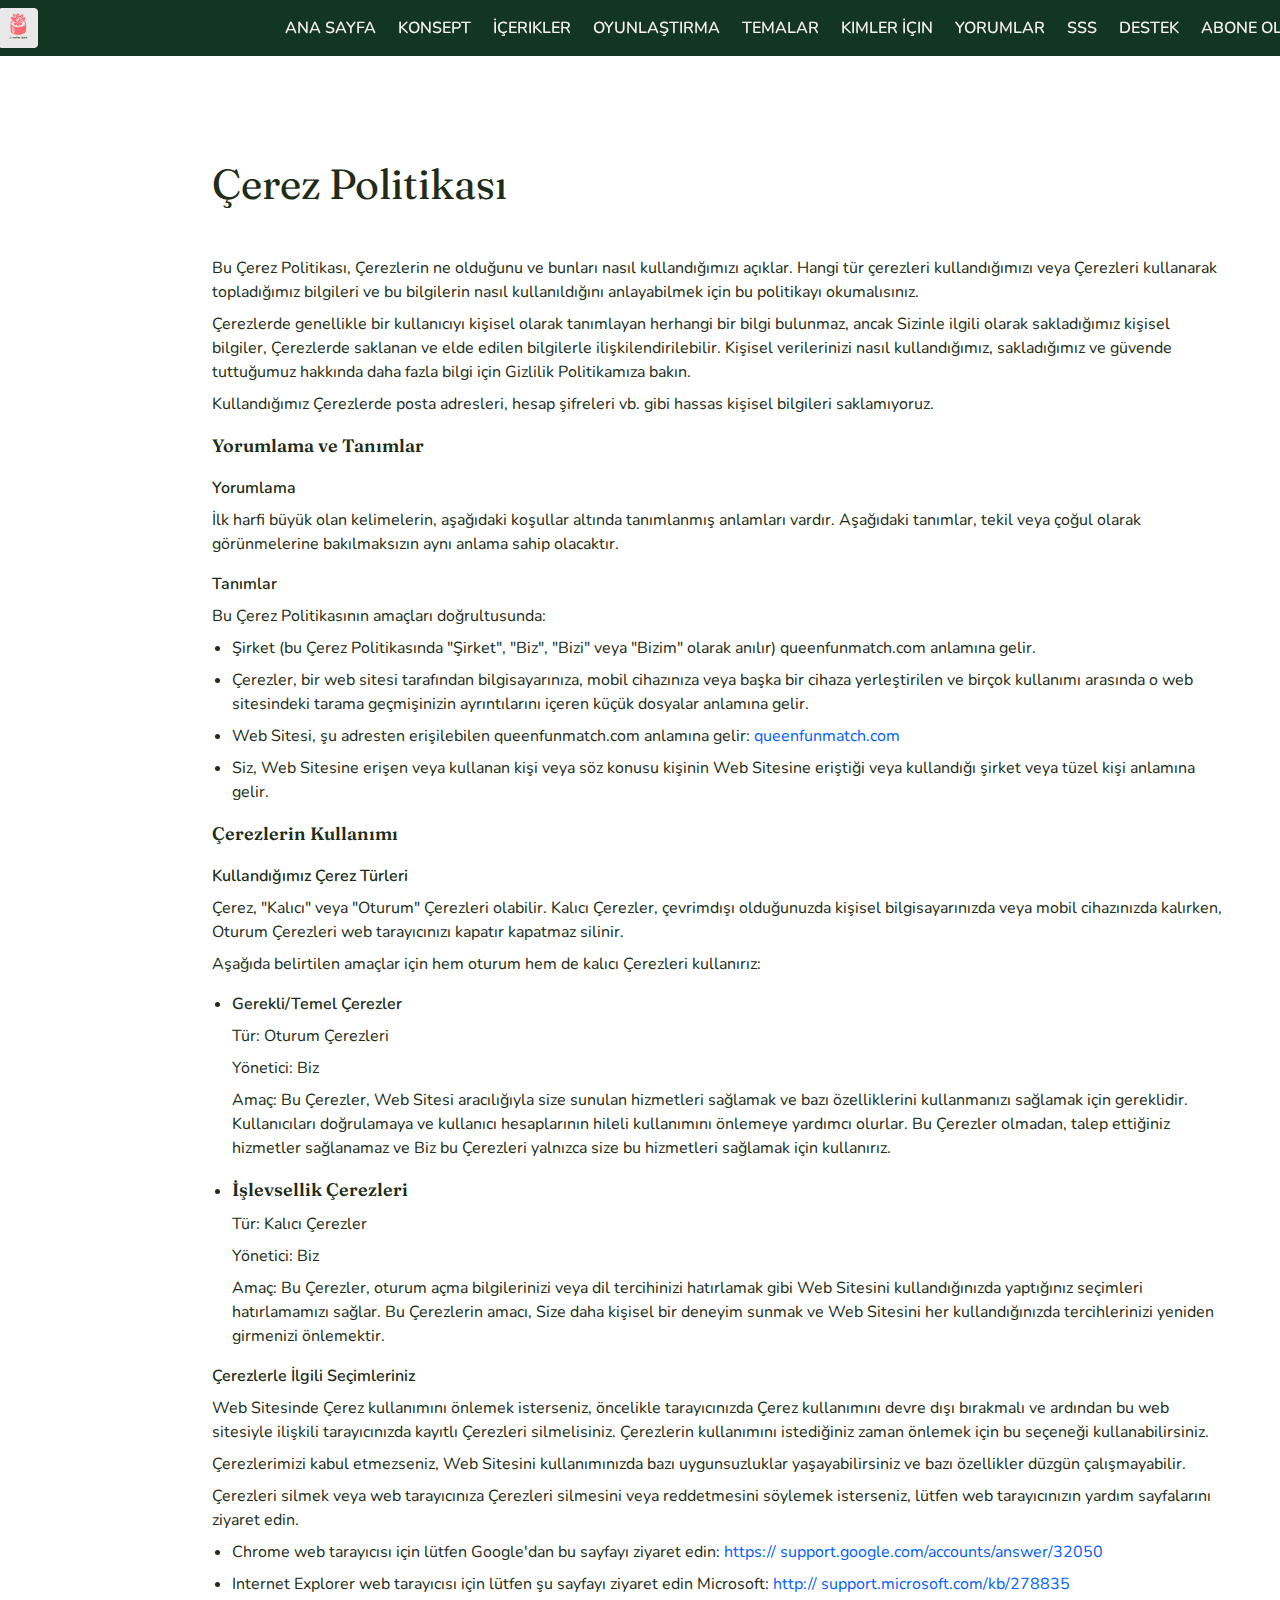
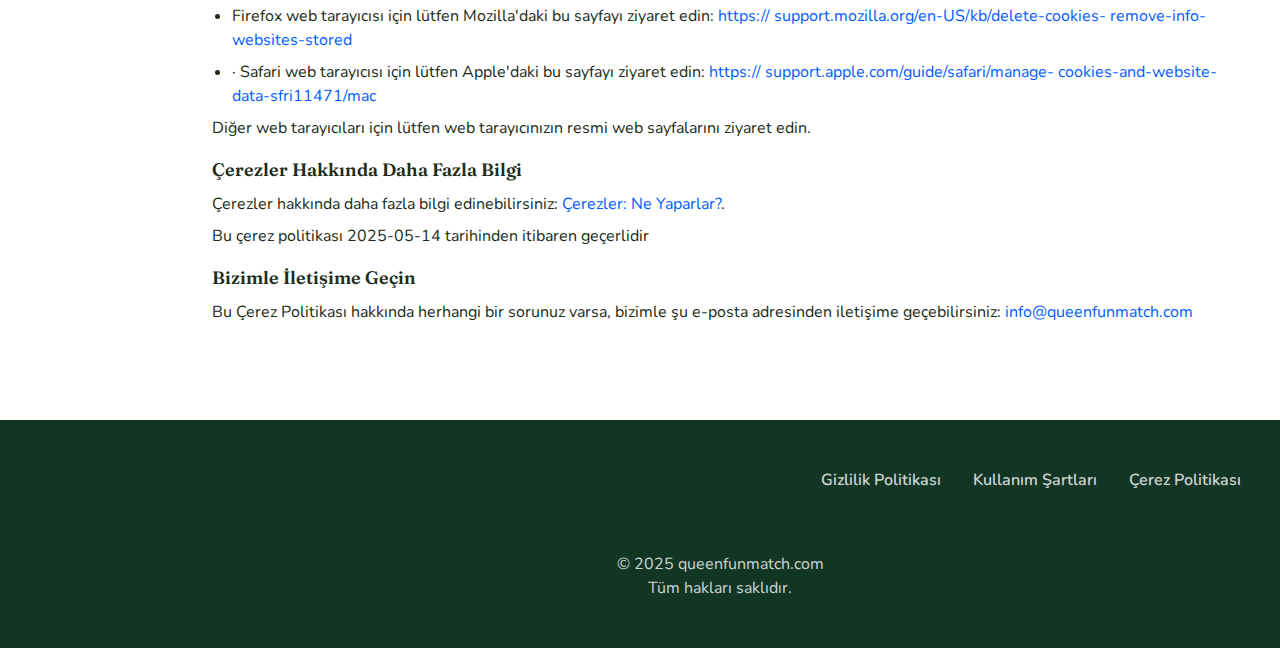
<file: cookies.html>
<!DOCTYPE html>
<html lang="en">
  <head>
    <meta charset="UTF-8" />
    <meta name="viewport" content="width=device-width, initial-scale=1.0" />

    <title>Queen Fun Match</title>
    <link rel="icon" href="img/500x500.png" />

    <link rel="stylesheet" href="css/main.css" />
  </head>

  <body>
    <header class="t-b-header">
      <div class="t-b-header-background"></div>
      <nav class="t-b-navigation">
        <ul class="t-b-navigation-list">
          <li class="t-b-navigation-item">
            <a href="/" class="t-b-navigation-link">
              <img
                href="/"
                class="t-b-title-img t-b-navigation-img"
                alt="logo"
                src="img/500x500.png"
                style="width: 40px"
              />
            </a>
          </li>
          <li class="t-b-navigation-item">
            <a href="/" class="t-b-navigation-link">Ana Sayfa</a>
          </li>
          <li class="t-b-navigation-item">
            <a href="/#about" class="t-b-navigation-link">Konsept</a>
          </li>
          <li class="t-b-navigation-item">
            <a href="/#uniqueness" class="t-b-navigation-link">İçerikler</a>
          </li>
          <li class="t-b-navigation-item">
            <a href="/#how" class="t-b-navigation-link">Oyunlaştırma</a>
          </li>
          <li class="t-b-navigation-item">
            <a href="/#why" class="t-b-navigation-link">Temalar</a>
          </li>

          <li class="t-b-navigation-item">
            <a href="/#characters" class="t-b-navigation-link">Kimler İçin</a>
          </li>
          <li class="t-b-navigation-item">
            <a href="/#reviews" class="t-b-navigation-link">Yorumlar</a>
          </li>
          <li class="t-b-navigation-item">
            <a href="/#faq" class="t-b-navigation-link">SSS</a>
          </li>
          <li class="t-b-navigation-item">
            <a href="/#gallery" class="t-b-navigation-link">Destek</a>
          </li>
          <li class="t-b-navigation-item">
            <a href="/#features" class="t-b-navigation-link">Abone Ol</a>
          </li>
        </ul>

        <div class="t-b-header-button-wrapper">
          <a href="/" class="t-b-header-icon-title">
            <img
              href="/"
              class="t-b-title-img"
              alt="logo"
              src="img/500x500.png"
              style="width: 40px"
            />
          </a>

          <button type="button" class="t-b-header-icon-button" data-menu-button>
            <img
              class="t-b-header-icon t-b-header-icon-menu"
              src="img/icon_burger.png"
              alt="menu "
              style="width: 40px"
            />

            <svg
              class="t-b-header-icon t-b-header-icon-close"
              width="40"
              height="40"
              viewBox="0 0 40 40"
              fill="none"
              xmlns="http://www.w3.org/2000/svg"
            >
              <path
                d="M10.6663 31.6667L8.33301 29.3333L17.6663 20L8.33301 10.6667L10.6663 8.33334L19.9997 17.6667L29.333 8.33334L31.6663 10.6667L22.333 20L31.6663 29.3333L29.333 31.6667L19.9997 22.3333L10.6663 31.6667Z"
                fill="white"
              />
            </svg>
          </button>
        </div>
      </nav>
    </header>

    <main>
      <section>
        <div class="t-b-container">
          <h1>Çerez Politikası</h1>

          <p>
            Bu Çerez Politikası, Çerezlerin ne olduğunu ve bunları nasıl
            kullandığımızı açıklar. Hangi tür çerezleri kullandığımızı veya
            Çerezleri kullanarak topladığımız bilgileri ve bu bilgilerin nasıl
            kullanıldığını anlayabilmek için bu politikayı okumalısınız.
          </p>

          <p>
            Çerezlerde genellikle bir kullanıcıyı kişisel olarak tanımlayan
            herhangi bir bilgi bulunmaz, ancak Sizinle ilgili olarak
            sakladığımız kişisel bilgiler, Çerezlerde saklanan ve elde edilen
            bilgilerle ilişkilendirilebilir. Kişisel verilerinizi nasıl
            kullandığımız, sakladığımız ve güvende tuttuğumuz hakkında daha
            fazla bilgi için Gizlilik Politikamıza bakın.
          </p>

          <p>
            Kullandığımız Çerezlerde posta adresleri, hesap şifreleri vb. gibi
            hassas kişisel bilgileri saklamıyoruz.
          </p>

          <h2>Yorumlama ve Tanımlar</h2>

          <h3>Yorumlama</h3>
          <p>
            İlk harfi büyük olan kelimelerin, aşağıdaki koşullar altında
            tanımlanmış anlamları vardır. Aşağıdaki tanımlar, tekil veya çoğul
            olarak görünmelerine bakılmaksızın aynı anlama sahip olacaktır.
          </p>

          <h3>Tanımlar</h3>
          <p>Bu Çerez Politikasının amaçları doğrultusunda:</p>
          <ul>
            <li>
              Şirket (bu Çerez Politikasında "Şirket", "Biz", "Bizi" veya
              "Bizim" olarak anılır) queenfunmatch.com anlamına gelir.
            </li>
            <li>
              Çerezler, bir web sitesi tarafından bilgisayarınıza, mobil
              cihazınıza veya başka bir cihaza yerleştirilen ve birçok kullanımı
              arasında o web sitesindeki tarama geçmişinizin ayrıntılarını
              içeren küçük dosyalar anlamına gelir.
            </li>
            <li>
              Web Sitesi, şu adresten erişilebilen queenfunmatch.com anlamına
              gelir:

              <a href="https://queenfunmatch.com">queenfunmatch.com</a>
            </li>
            <li>
              Siz, Web Sitesine erişen veya kullanan kişi veya söz konusu
              kişinin Web Sitesine eriştiği veya kullandığı şirket veya tüzel
              kişi anlamına gelir.
            </li>
          </ul>

          <h2>Çerezlerin Kullanımı</h2>

          <h3>Kullandığımız Çerez Türleri</h3>
          <p>
            Çerez, "Kalıcı" veya "Oturum" Çerezleri olabilir. Kalıcı Çerezler,
            çevrimdışı olduğunuzda kişisel bilgisayarınızda veya mobil
            cihazınızda kalırken, Oturum Çerezleri web tarayıcınızı kapatır
            kapatmaz silinir.
          </p>
          <p>
            Aşağıda belirtilen amaçlar için hem oturum hem de kalıcı Çerezleri
            kullanırız:
          </p>

          <ul>
            <li>
              <h3>Gerekli/Temel Çerezler</h3>
              <p>Tür: Oturum Çerezleri</p>
              <p>Yönetici: Biz</p>

              <p>
                Amaç: Bu Çerezler, Web Sitesi aracılığıyla size sunulan
                hizmetleri sağlamak ve bazı özelliklerini kullanmanızı sağlamak
                için gereklidir. Kullanıcıları doğrulamaya ve kullanıcı
                hesaplarının hileli kullanımını önlemeye yardımcı olurlar. Bu
                Çerezler olmadan, talep ettiğiniz hizmetler sağlanamaz ve Biz bu
                Çerezleri yalnızca size bu hizmetleri sağlamak için kullanırız.
              </p>
            </li>
            <li>
              <h2>İşlevsellik Çerezleri</h2>
              <p>Tür: Kalıcı Çerezler</p>
              <p>Yönetici: Biz</p>
              <p>
                Amaç: Bu Çerezler, oturum açma bilgilerinizi veya dil
                tercihinizi hatırlamak gibi Web Sitesini kullandığınızda
                yaptığınız seçimleri hatırlamamızı sağlar. Bu Çerezlerin amacı,
                Size daha kişisel bir deneyim sunmak ve Web Sitesini her
                kullandığınızda tercihlerinizi yeniden girmenizi önlemektir.
              </p>
            </li>
          </ul>

          <h3>Çerezlerle İlgili Seçimleriniz</h3>
          <p>
            Web Sitesinde Çerez kullanımını önlemek isterseniz, öncelikle
            tarayıcınızda Çerez kullanımını devre dışı bırakmalı ve ardından bu
            web sitesiyle ilişkili tarayıcınızda kayıtlı Çerezleri silmelisiniz.
            Çerezlerin kullanımını istediğiniz zaman önlemek için bu seçeneği
            kullanabilirsiniz.
          </p>
          <p>
            Çerezlerimizi kabul etmezseniz, Web Sitesini kullanımınızda bazı
            uygunsuzluklar yaşayabilirsiniz ve bazı özellikler düzgün
            çalışmayabilir.
          </p>
          <p>
            Çerezleri silmek veya web tarayıcınıza Çerezleri silmesini veya
            reddetmesini söylemek isterseniz, lütfen web tarayıcınızın yardım
            sayfalarını ziyaret edin.
          </p>
          <ul>
            <li>
              Chrome web tarayıcısı için lütfen Google'dan bu sayfayı ziyaret
              edin:
              <a
                target="_blank"
                href="https://support.google.com/accounts/answer/32050"
                >https:// support.google.com/accounts/answer/32050
              </a>
            </li>

            <li>
              Internet Explorer web tarayıcısı için lütfen şu sayfayı ziyaret
              edin Microsoft:
              <a target="_blank" href="http://support.microsoft.com/kb/278835"
                >http:// support.microsoft.com/kb/278835</a
              >
            </li>
            <li>
              Firefox web tarayıcısı için lütfen Mozilla'daki bu sayfayı ziyaret
              edin:

              <a
                target="_blank"
                href=" https://support.mozilla.org/en-US/kb/delete-cookies-remove-info-websites-stored"
              >
                https:// support.mozilla.org/en-US/kb/delete-cookies-
                remove-info-websites-stored</a
              >
            </li>
            <li>
              · Safari web tarayıcısı için lütfen Apple'daki bu sayfayı ziyaret
              edin:

              <a
                target="_blank"
                href=" https://support.apple.com/guide/safari/manage-cookies-and-website-data-sfri11471/mac
"
              >
                https:// support.apple.com/guide/safari/manage-
                cookies-and-website-data-sfri11471/mac
              </a>
            </li>
          </ul>
          <p>
            Diğer web tarayıcıları için lütfen web tarayıcınızın resmi web
            sayfalarını ziyaret edin.
          </p>

          <h2>Çerezler Hakkında Daha Fazla Bilgi</h2>
          <p>
            Çerezler hakkında daha fazla bilgi edinebilirsiniz:
            <a
              target="_blank"
              href="https://www.freeprivacypolicy.com/blog/cookies/"
              >Çerezler: Ne Yaparlar?</a
            >.
          </p>
          <p>Bu çerez politikası 2025-05-14 tarihinden itibaren geçerlidir</p>

          <h2>Bizimle İletişime Geçin</h2>
          <p>
            Bu Çerez Politikası hakkında herhangi bir sorunuz varsa, bizimle şu
            e-posta adresinden iletişime geçebilirsiniz:

            <a href="mailto:info@queenfunmatch.com">info@queenfunmatch.com</a>
          </p>
        </div>
      </section>
    </main>
    <footer class="t-b-footer" style="margin: auto; background: #123524">
      <div class="t-b-footer-container">
        <div class="t-b-footer-wrapper">
          <a class="t-b-footer-text" href="/policy.html">Gizlilik Politikası</a>
          <a class="t-b-footer-text" href="/terms.html">Kullanım Şartları </a>
          <a class="t-b-footer-text" href="/cookies.html">Çerez Politikası</a>
        </div>
        <p class="t-b-footer-copyright">
          © 2025 queenfunmatch.com <br />
          Tüm hakları saklıdır.
        </p>
      </div>
    </footer>
    <script src="js/mobile-menu.js"></script>
  </body>
</html>
</file>
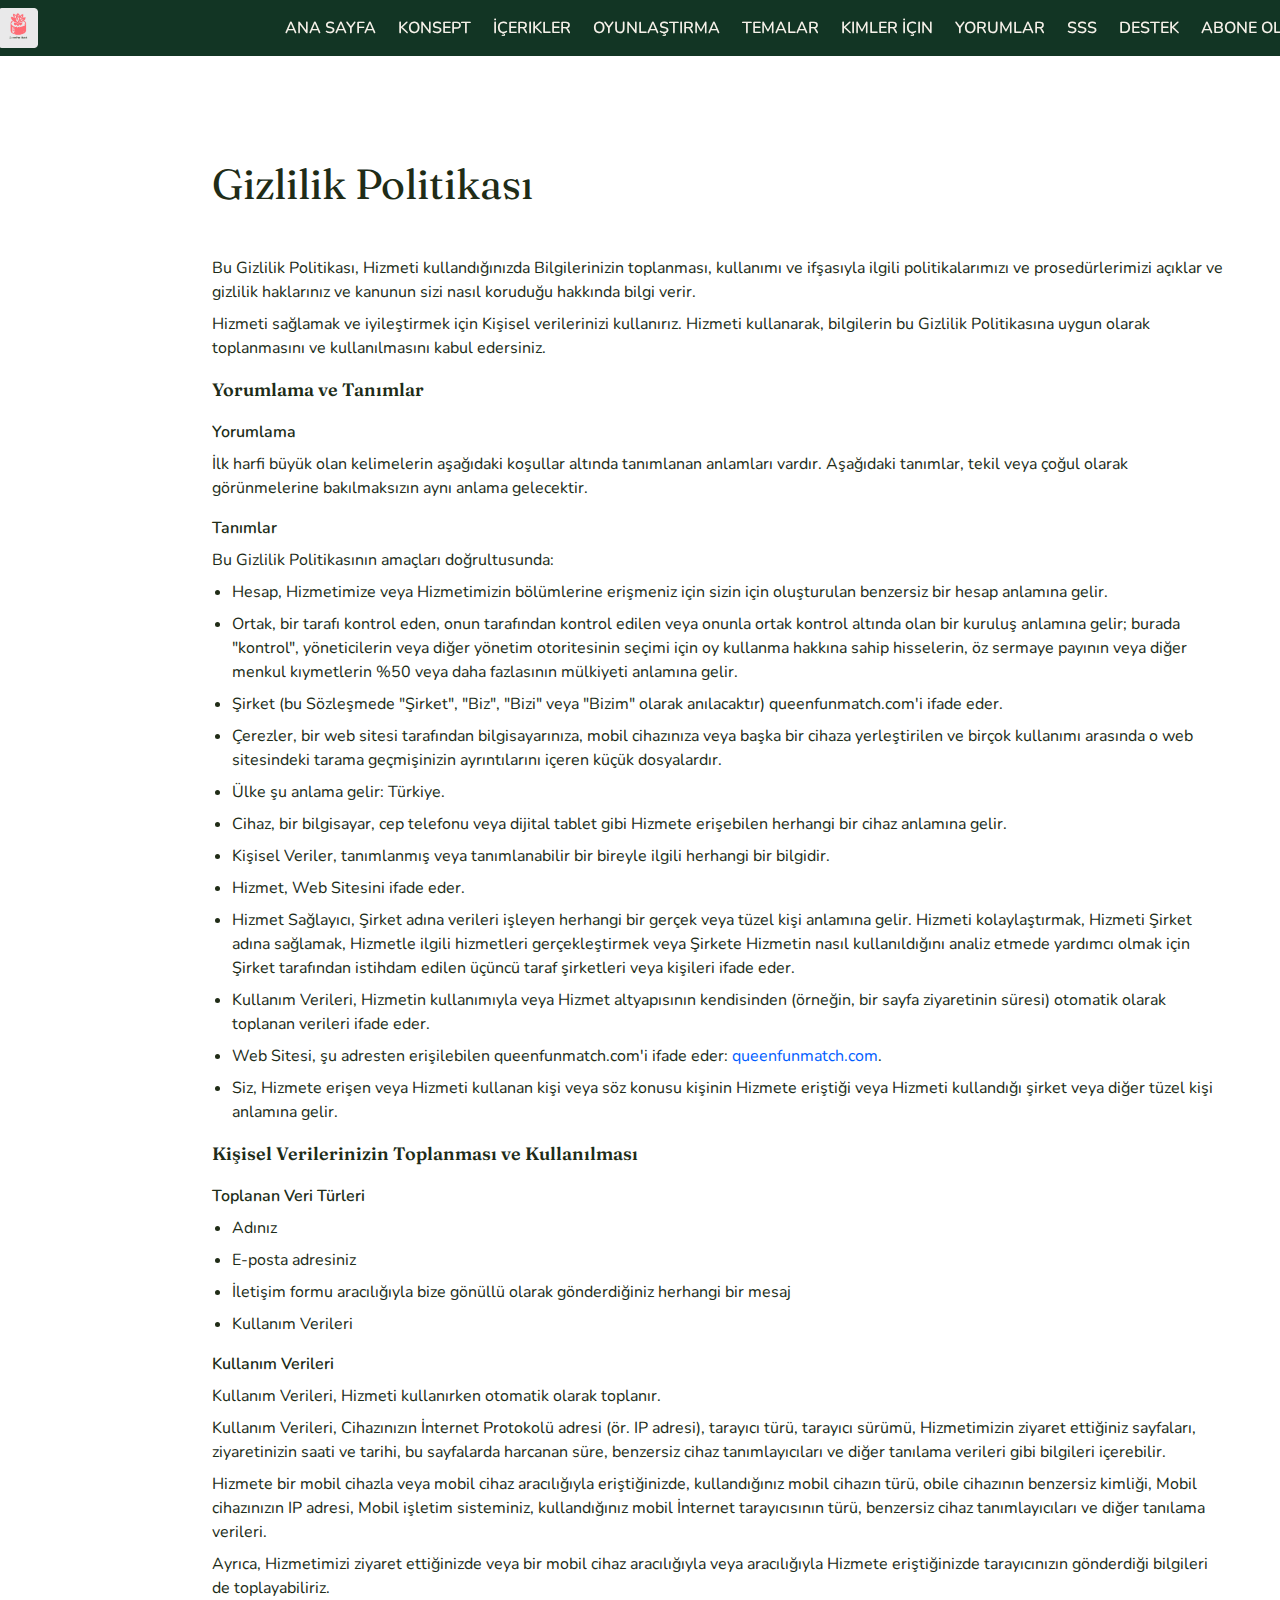
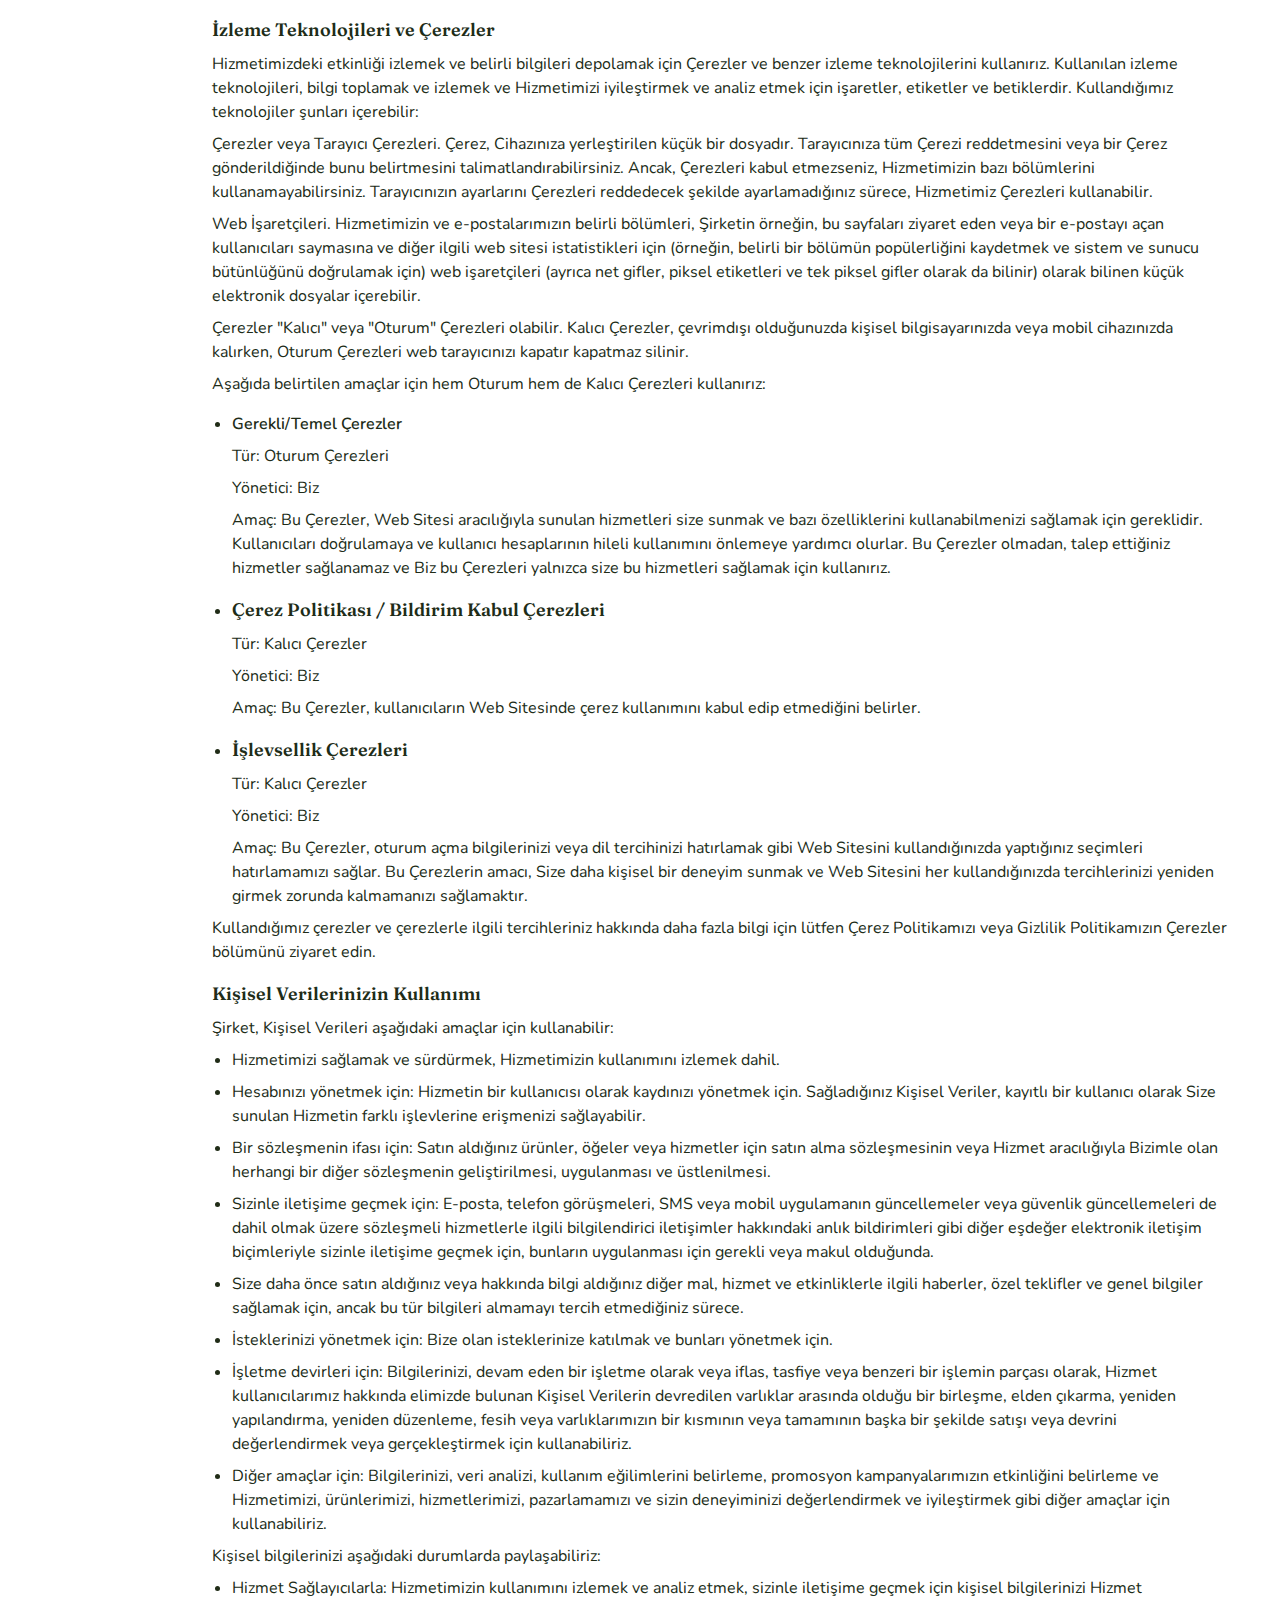
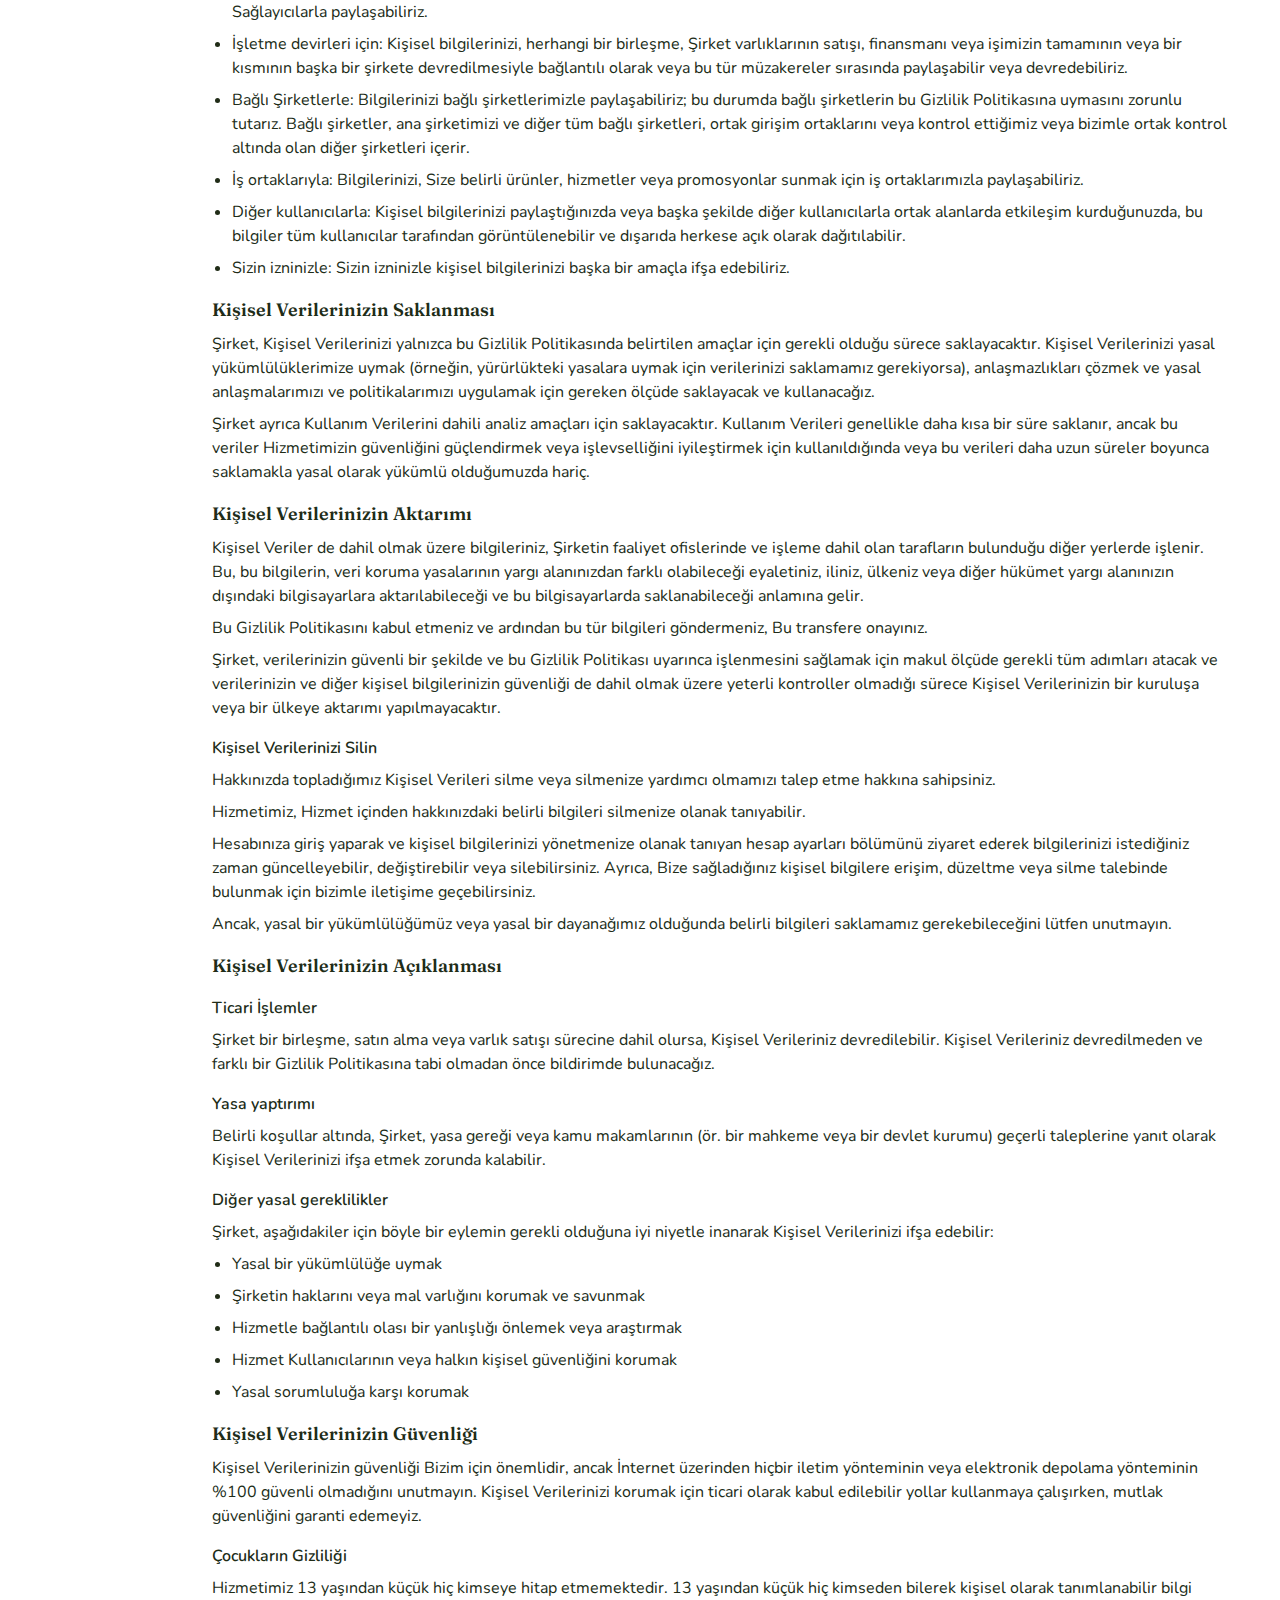
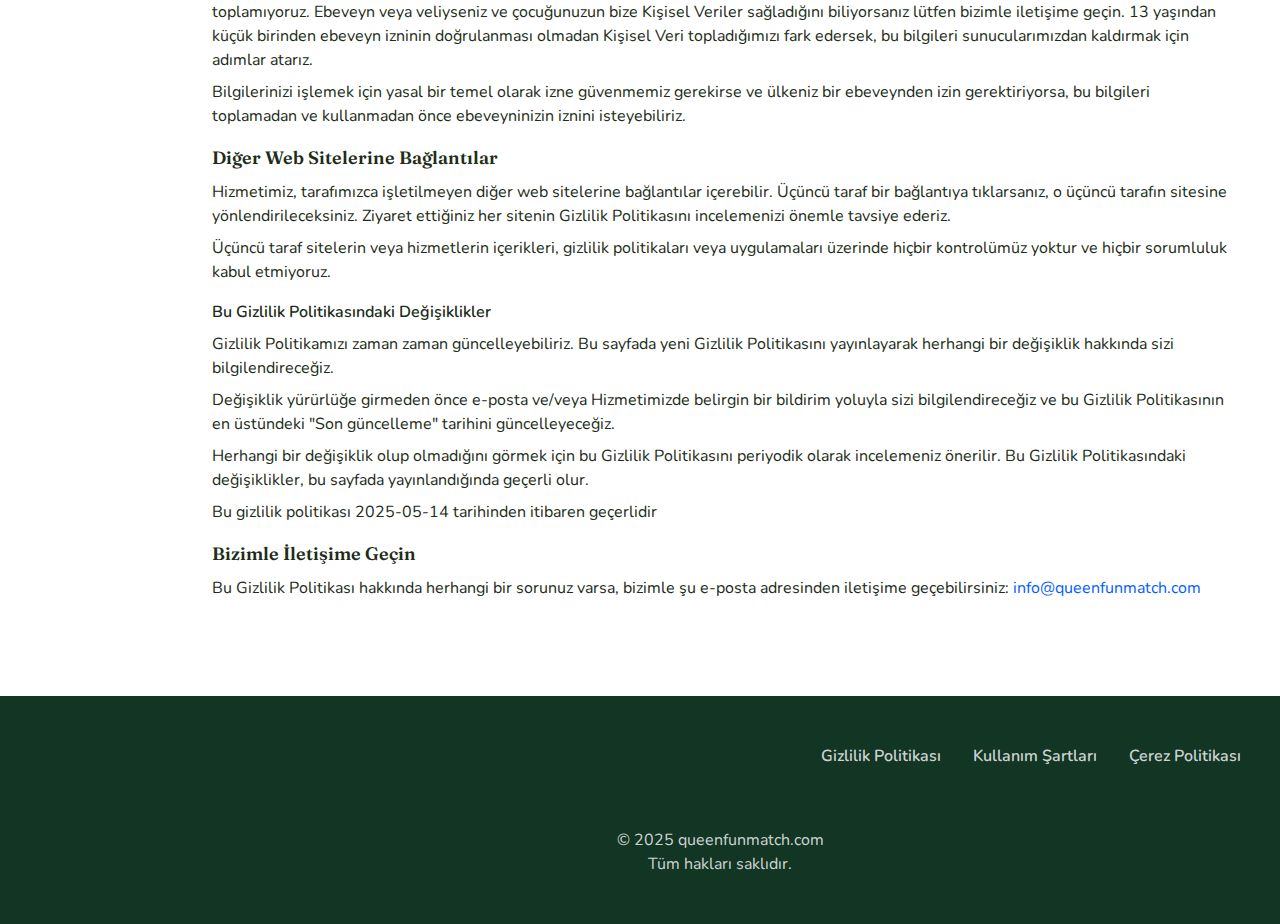
<file: policy.html>
<!DOCTYPE html>
<html lang="en">
  <head>
    <meta charset="UTF-8" />
    <meta name="viewport" content="width=device-width, initial-scale=1.0" />

    <title>Queen Fun Match</title>
    <link rel="icon" href="img/500x500.png" />

    <link rel="stylesheet" href="css/main.css" />
  </head>

  <body>
    <header class="t-b-header">
      <div class="t-b-header-background"></div>
      <nav class="t-b-navigation">
        <ul class="t-b-navigation-list">
          <li class="t-b-navigation-item">
            <a href="/" class="t-b-navigation-link">
              <img
                href="/"
                class="t-b-title-img t-b-navigation-img"
                alt="logo"
                src="img/500x500.png"
                style="width: 40px"
              />
            </a>
          </li>
          <li class="t-b-navigation-item">
            <a href="/" class="t-b-navigation-link">Ana Sayfa</a>
          </li>
          <li class="t-b-navigation-item">
            <a href="/#about" class="t-b-navigation-link">Konsept</a>
          </li>
          <li class="t-b-navigation-item">
            <a href="/#uniqueness" class="t-b-navigation-link">İçerikler</a>
          </li>
          <li class="t-b-navigation-item">
            <a href="/#how" class="t-b-navigation-link">Oyunlaştırma</a>
          </li>
          <li class="t-b-navigation-item">
            <a href="/#why" class="t-b-navigation-link">Temalar</a>
          </li>

          <li class="t-b-navigation-item">
            <a href="/#characters" class="t-b-navigation-link">Kimler İçin</a>
          </li>
          <li class="t-b-navigation-item">
            <a href="/#reviews" class="t-b-navigation-link">Yorumlar</a>
          </li>
          <li class="t-b-navigation-item">
            <a href="/#faq" class="t-b-navigation-link">SSS</a>
          </li>
          <li class="t-b-navigation-item">
            <a href="/#gallery" class="t-b-navigation-link">Destek</a>
          </li>
          <li class="t-b-navigation-item">
            <a href="/#features" class="t-b-navigation-link">Abone Ol</a>
          </li>
        </ul>

        <div class="t-b-header-button-wrapper">
          <a href="/" class="t-b-header-icon-title">
            <img
              href="/"
              class="t-b-title-img"
              alt="logo"
              src="img/500x500.png"
              style="width: 40px"
            />
          </a>

          <button type="button" class="t-b-header-icon-button" data-menu-button>
            <img
              class="t-b-header-icon t-b-header-icon-menu"
              src="img/icon_burger.png"
              alt="menu "
              style="width: 40px"
            />

            <svg
              class="t-b-header-icon t-b-header-icon-close"
              width="40"
              height="40"
              viewBox="0 0 40 40"
              fill="none"
              xmlns="http://www.w3.org/2000/svg"
            >
              <path
                d="M10.6663 31.6667L8.33301 29.3333L17.6663 20L8.33301 10.6667L10.6663 8.33334L19.9997 17.6667L29.333 8.33334L31.6663 10.6667L22.333 20L31.6663 29.3333L29.333 31.6667L19.9997 22.3333L10.6663 31.6667Z"
                fill="white"
              />
            </svg>
          </button>
        </div>
      </nav>
    </header>

    <main>
      <section>
        <div class="t-b-container">
          <h1>Gizlilik Politikası</h1>

          <p>
            Bu Gizlilik Politikası, Hizmeti kullandığınızda Bilgilerinizin
            toplanması, kullanımı ve ifşasıyla ilgili politikalarımızı ve
            prosedürlerimizi açıklar ve gizlilik haklarınız ve kanunun sizi
            nasıl koruduğu hakkında bilgi verir.
          </p>

          <p>
            Hizmeti sağlamak ve iyileştirmek için Kişisel verilerinizi
            kullanırız. Hizmeti kullanarak, bilgilerin bu Gizlilik Politikasına
            uygun olarak toplanmasını ve kullanılmasını kabul edersiniz.
          </p>

          <h2>Yorumlama ve Tanımlar</h2>

          <h3>Yorumlama</h3>
          <p>
            İlk harfi büyük olan kelimelerin aşağıdaki koşullar altında
            tanımlanan anlamları vardır. Aşağıdaki tanımlar, tekil veya çoğul
            olarak görünmelerine bakılmaksızın aynı anlama gelecektir.
          </p>

          <h3>Tanımlar</h3>
          <p>Bu Gizlilik Politikasının amaçları doğrultusunda:</p>
          <ul>
            <li>
              Hesap, Hizmetimize veya Hizmetimizin bölümlerine erişmeniz için
              sizin için oluşturulan benzersiz bir hesap anlamına gelir.
            </li>
            <li>
              Ortak, bir tarafı kontrol eden, onun tarafından kontrol edilen
              veya onunla ortak kontrol altında olan bir kuruluş anlamına gelir;
              burada "kontrol", yöneticilerin veya diğer yönetim otoritesinin
              seçimi için oy kullanma hakkına sahip hisselerin, öz sermaye
              payının veya diğer menkul kıymetlerin %50 veya daha fazlasının
              mülkiyeti anlamına gelir.
            </li>
            <li>
              Şirket (bu Sözleşmede "Şirket", "Biz", "Bizi" veya "Bizim" olarak
              anılacaktır) queenfunmatch.com'i ifade eder.
            </li>
            <li>
              Çerezler, bir web sitesi tarafından bilgisayarınıza, mobil
              cihazınıza veya başka bir cihaza yerleştirilen ve birçok kullanımı
              arasında o web sitesindeki tarama geçmişinizin ayrıntılarını
              içeren küçük dosyalardır.
            </li>
            <li>Ülke şu anlama gelir: Türkiye.</li>
            <li>
              Cihaz, bir bilgisayar, cep telefonu veya dijital tablet gibi
              Hizmete erişebilen herhangi bir cihaz anlamına gelir.
            </li>
            <li>
              Kişisel Veriler, tanımlanmış veya tanımlanabilir bir bireyle
              ilgili herhangi bir bilgidir.
            </li>
            <li>Hizmet, Web Sitesini ifade eder.</li>
            <li>
              Hizmet Sağlayıcı, Şirket adına verileri işleyen herhangi bir
              gerçek veya tüzel kişi anlamına gelir. Hizmeti kolaylaştırmak,
              Hizmeti Şirket adına sağlamak, Hizmetle ilgili hizmetleri
              gerçekleştirmek veya Şirkete Hizmetin nasıl kullanıldığını analiz
              etmede yardımcı olmak için Şirket tarafından istihdam edilen
              üçüncü taraf şirketleri veya kişileri ifade eder.
            </li>
            <li>
              Kullanım Verileri, Hizmetin kullanımıyla veya Hizmet altyapısının
              kendisinden (örneğin, bir sayfa ziyaretinin süresi) otomatik
              olarak toplanan verileri ifade eder.
            </li>
            <li>
              Web Sitesi, şu adresten erişilebilen queenfunmatch.com'i ifade
              eder:
              <a href="https://queenfunmatch.com">queenfunmatch.com</a>.
            </li>
            <li>
              Siz, Hizmete erişen veya Hizmeti kullanan kişi veya söz konusu
              kişinin Hizmete eriştiği veya Hizmeti kullandığı şirket veya diğer
              tüzel kişi anlamına gelir.
            </li>
          </ul>

          <h2>Kişisel Verilerinizin Toplanması ve Kullanılması</h2>

          <h3>Toplanan Veri Türleri</h3>
          <ul>
            <li>Adınız</li>
            <li>E-posta adresiniz</li>
            <li>
              İletişim formu aracılığıyla bize gönüllü olarak gönderdiğiniz
              herhangi bir mesaj
            </li>
            <li>Kullanım Verileri</li>
          </ul>
          <h3>Kullanım Verileri</h3>
          <p>
            Kullanım Verileri, Hizmeti kullanırken otomatik olarak toplanır.
          </p>
          <p>
            Kullanım Verileri, Cihazınızın İnternet Protokolü adresi (ör. IP
            adresi), tarayıcı türü, tarayıcı sürümü, Hizmetimizin ziyaret
            ettiğiniz sayfaları, ziyaretinizin saati ve tarihi, bu sayfalarda
            harcanan süre, benzersiz cihaz tanımlayıcıları ve diğer tanılama
            verileri gibi bilgileri içerebilir.
          </p>

          <p>
            Hizmete bir mobil cihazla veya mobil cihaz aracılığıyla
            eriştiğinizde, kullandığınız mobil cihazın türü, obile cihazının
            benzersiz kimliği, Mobil cihazınızın IP adresi, Mobil işletim
            sisteminiz, kullandığınız mobil İnternet tarayıcısının türü,
            benzersiz cihaz tanımlayıcıları ve diğer tanılama verileri.
          </p>
          <p>
            Ayrıca, Hizmetimizi ziyaret ettiğinizde veya bir mobil cihaz
            aracılığıyla veya aracılığıyla Hizmete eriştiğinizde tarayıcınızın
            gönderdiği bilgileri de toplayabiliriz.
          </p>

          <h2>İzleme Teknolojileri ve Çerezler</h2>

          <p>
            Hizmetimizdeki etkinliği izlemek ve belirli bilgileri depolamak için
            Çerezler ve benzer izleme teknolojilerini kullanırız. Kullanılan
            izleme teknolojileri, bilgi toplamak ve izlemek ve Hizmetimizi
            iyileştirmek ve analiz etmek için işaretler, etiketler ve
            betiklerdir. Kullandığımız teknolojiler şunları içerebilir:
          </p>
          <p>
            Çerezler veya Tarayıcı Çerezleri. Çerez, Cihazınıza yerleştirilen
            küçük bir dosyadır. Tarayıcınıza tüm Çerezi reddetmesini veya bir
            Çerez gönderildiğinde bunu belirtmesini talimatlandırabilirsiniz.
            Ancak, Çerezleri kabul etmezseniz, Hizmetimizin bazı bölümlerini
            kullanamayabilirsiniz. Tarayıcınızın ayarlarını Çerezleri reddedecek
            şekilde ayarlamadığınız sürece, Hizmetimiz Çerezleri kullanabilir.
          </p>
          <p>
            Web İşaretçileri. Hizmetimizin ve e-postalarımızın belirli
            bölümleri, Şirketin örneğin, bu sayfaları ziyaret eden veya bir
            e-postayı açan kullanıcıları saymasına ve diğer ilgili web sitesi
            istatistikleri için (örneğin, belirli bir bölümün popülerliğini
            kaydetmek ve sistem ve sunucu bütünlüğünü doğrulamak için) web
            işaretçileri (ayrıca net gifler, piksel etiketleri ve tek piksel
            gifler olarak da bilinir) olarak bilinen küçük elektronik dosyalar
            içerebilir.
          </p>
          <p>
            Çerezler "Kalıcı" veya "Oturum" Çerezleri olabilir. Kalıcı Çerezler,
            çevrimdışı olduğunuzda kişisel bilgisayarınızda veya mobil
            cihazınızda kalırken, Oturum Çerezleri web tarayıcınızı kapatır
            kapatmaz silinir.
          </p>
          <p>
            Aşağıda belirtilen amaçlar için hem Oturum hem de Kalıcı Çerezleri
            kullanırız:
          </p>

          <ul>
            <li>
              <h3>Gerekli/Temel Çerezler</h3>
              <p>Tür: Oturum Çerezleri</p>
              <p>Yönetici: Biz</p>

              <p>
                Amaç: Bu Çerezler, Web Sitesi aracılığıyla sunulan hizmetleri
                size sunmak ve bazı özelliklerini kullanabilmenizi sağlamak için
                gereklidir. Kullanıcıları doğrulamaya ve kullanıcı hesaplarının
                hileli kullanımını önlemeye yardımcı olurlar. Bu Çerezler
                olmadan, talep ettiğiniz hizmetler sağlanamaz ve Biz bu
                Çerezleri yalnızca size bu hizmetleri sağlamak için kullanırız.
              </p>
            </li>
            <li>
              <h2>Çerez Politikası / Bildirim Kabul Çerezleri</h2>
              <p>Tür: Kalıcı Çerezler</p>
              <p>Yönetici: Biz</p>
              <p>
                Amaç: Bu Çerezler, kullanıcıların Web Sitesinde çerez
                kullanımını kabul edip etmediğini belirler.
              </p>
            </li>
            <li>
              <h2>İşlevsellik Çerezleri</h2>
              <p>Tür: Kalıcı Çerezler</p>
              <p>Yönetici: Biz</p>
              <p>
                Amaç: Bu Çerezler, oturum açma bilgilerinizi veya dil
                tercihinizi hatırlamak gibi Web Sitesini kullandığınızda
                yaptığınız seçimleri hatırlamamızı sağlar. Bu Çerezlerin amacı,
                Size daha kişisel bir deneyim sunmak ve Web Sitesini her
                kullandığınızda tercihlerinizi yeniden girmek zorunda
                kalmamanızı sağlamaktır.
              </p>
            </li>
          </ul>

          <p>
            Kullandığımız çerezler ve çerezlerle ilgili tercihleriniz hakkında
            daha fazla bilgi için lütfen Çerez Politikamızı veya Gizlilik
            Politikamızın Çerezler bölümünü ziyaret edin.
          </p>

          <h2>Kişisel Verilerinizin Kullanımı</h2>

          <p>Şirket, Kişisel Verileri aşağıdaki amaçlar için kullanabilir:</p>
          <ul>
            <li>
              Hizmetimizi sağlamak ve sürdürmek, Hizmetimizin kullanımını
              izlemek dahil.
            </li>
            <li>
              Hesabınızı yönetmek için: Hizmetin bir kullanıcısı olarak
              kaydınızı yönetmek için. Sağladığınız Kişisel Veriler, kayıtlı bir
              kullanıcı olarak Size sunulan Hizmetin farklı işlevlerine
              erişmenizi sağlayabilir.
            </li>
            <li>
              Bir sözleşmenin ifası için: Satın aldığınız ürünler, öğeler veya
              hizmetler için satın alma sözleşmesinin veya Hizmet aracılığıyla
              Bizimle olan herhangi bir diğer sözleşmenin geliştirilmesi,
              uygulanması ve üstlenilmesi.
            </li>
            <li>
              Sizinle iletişime geçmek için: E-posta, telefon görüşmeleri, SMS
              veya mobil uygulamanın güncellemeler veya güvenlik güncellemeleri
              de dahil olmak üzere sözleşmeli hizmetlerle ilgili bilgilendirici
              iletişimler hakkındaki anlık bildirimleri gibi diğer eşdeğer
              elektronik iletişim biçimleriyle sizinle iletişime geçmek için,
              bunların uygulanması için gerekli veya makul olduğunda.
            </li>
            <li>
              Size daha önce satın aldığınız veya hakkında bilgi aldığınız diğer
              mal, hizmet ve etkinliklerle ilgili haberler, özel teklifler ve
              genel bilgiler sağlamak için, ancak bu tür bilgileri almamayı
              tercih etmediğiniz sürece.
            </li>
            <li>
              İsteklerinizi yönetmek için: Bize olan isteklerinize katılmak ve
              bunları yönetmek için.
            </li>
            <li>
              İşletme devirleri için: Bilgilerinizi, devam eden bir işletme
              olarak veya iflas, tasfiye veya benzeri bir işlemin parçası
              olarak, Hizmet kullanıcılarımız hakkında elimizde bulunan Kişisel
              Verilerin devredilen varlıklar arasında olduğu bir birleşme, elden
              çıkarma, yeniden yapılandırma, yeniden düzenleme, fesih veya
              varlıklarımızın bir kısmının veya tamamının başka bir şekilde
              satışı veya devrini değerlendirmek veya gerçekleştirmek için
              kullanabiliriz.
            </li>
            <li>
              Diğer amaçlar için: Bilgilerinizi, veri analizi, kullanım
              eğilimlerini belirleme, promosyon kampanyalarımızın etkinliğini
              belirleme ve Hizmetimizi, ürünlerimizi, hizmetlerimizi,
              pazarlamamızı ve sizin deneyiminizi değerlendirmek ve iyileştirmek
              gibi diğer amaçlar için kullanabiliriz.
            </li>
          </ul>

          <p>Kişisel bilgilerinizi aşağıdaki durumlarda paylaşabiliriz:</p>
          <ul>
            <li>
              Hizmet Sağlayıcılarla: Hizmetimizin kullanımını izlemek ve analiz
              etmek, sizinle iletişime geçmek için kişisel bilgilerinizi Hizmet
              Sağlayıcılarla paylaşabiliriz.
            </li>
            <li>
              İşletme devirleri için: Kişisel bilgilerinizi, herhangi bir
              birleşme, Şirket varlıklarının satışı, finansmanı veya işimizin
              tamamının veya bir kısmının başka bir şirkete devredilmesiyle
              bağlantılı olarak veya bu tür müzakereler sırasında paylaşabilir
              veya devredebiliriz.
            </li>
            <li>
              Bağlı Şirketlerle: Bilgilerinizi bağlı şirketlerimizle
              paylaşabiliriz; bu durumda bağlı şirketlerin bu Gizlilik
              Politikasına uymasını zorunlu tutarız. Bağlı şirketler, ana
              şirketimizi ve diğer tüm bağlı şirketleri, ortak girişim
              ortaklarını veya kontrol ettiğimiz veya bizimle ortak kontrol
              altında olan diğer şirketleri içerir.
            </li>
            <li>
              İş ortaklarıyla: Bilgilerinizi, Size belirli ürünler, hizmetler
              veya promosyonlar sunmak için iş ortaklarımızla paylaşabiliriz.
            </li>
            <li>
              Diğer kullanıcılarla: Kişisel bilgilerinizi paylaştığınızda veya
              başka şekilde diğer kullanıcılarla ortak alanlarda etkileşim
              kurduğunuzda, bu bilgiler tüm kullanıcılar tarafından
              görüntülenebilir ve dışarıda herkese açık olarak dağıtılabilir.
            </li>
            <li>
              Sizin izninizle: Sizin izninizle kişisel bilgilerinizi başka bir
              amaçla ifşa edebiliriz.
            </li>
          </ul>

          <h2>Kişisel Verilerinizin Saklanması</h2>
          <p>
            Şirket, Kişisel Verilerinizi yalnızca bu Gizlilik Politikasında
            belirtilen amaçlar için gerekli olduğu sürece saklayacaktır. Kişisel
            Verilerinizi yasal yükümlülüklerimize uymak (örneğin, yürürlükteki
            yasalara uymak için verilerinizi saklamamız gerekiyorsa),
            anlaşmazlıkları çözmek ve yasal anlaşmalarımızı ve politikalarımızı
            uygulamak için gereken ölçüde saklayacak ve kullanacağız.
          </p>
          <p>
            Şirket ayrıca Kullanım Verilerini dahili analiz amaçları için
            saklayacaktır. Kullanım Verileri genellikle daha kısa bir süre
            saklanır, ancak bu veriler Hizmetimizin güvenliğini güçlendirmek
            veya işlevselliğini iyileştirmek için kullanıldığında veya bu
            verileri daha uzun süreler boyunca saklamakla yasal olarak yükümlü
            olduğumuzda hariç.
          </p>

          <h2>Kişisel Verilerinizin Aktarımı</h2>
          <p>
            Kişisel Veriler de dahil olmak üzere bilgileriniz, Şirketin faaliyet
            ofislerinde ve işleme dahil olan tarafların bulunduğu diğer yerlerde
            işlenir. Bu, bu bilgilerin, veri koruma yasalarının yargı
            alanınızdan farklı olabileceği eyaletiniz, iliniz, ülkeniz veya
            diğer hükümet yargı alanınızın dışındaki bilgisayarlara
            aktarılabileceği ve bu bilgisayarlarda saklanabileceği anlamına
            gelir.
          </p>

          <p>
            Bu Gizlilik Politikasını kabul etmeniz ve ardından bu tür bilgileri
            göndermeniz, Bu transfere onayınız.
          </p>
          <p>
            Şirket, verilerinizin güvenli bir şekilde ve bu Gizlilik Politikası
            uyarınca işlenmesini sağlamak için makul ölçüde gerekli tüm adımları
            atacak ve verilerinizin ve diğer kişisel bilgilerinizin güvenliği de
            dahil olmak üzere yeterli kontroller olmadığı sürece Kişisel
            Verilerinizin bir kuruluşa veya bir ülkeye aktarımı yapılmayacaktır.
          </p>
          <h3>Kişisel Verilerinizi Silin</h3>
          <p>
            Hakkınızda topladığımız Kişisel Verileri silme veya silmenize
            yardımcı olmamızı talep etme hakkına sahipsiniz.
          </p>

          <p>
            Hizmetimiz, Hizmet içinden hakkınızdaki belirli bilgileri silmenize
            olanak tanıyabilir.
          </p>
          <p>
            Hesabınıza giriş yaparak ve kişisel bilgilerinizi yönetmenize olanak
            tanıyan hesap ayarları bölümünü ziyaret ederek bilgilerinizi
            istediğiniz zaman güncelleyebilir, değiştirebilir veya
            silebilirsiniz. Ayrıca, Bize sağladığınız kişisel bilgilere erişim,
            düzeltme veya silme talebinde bulunmak için bizimle iletişime
            geçebilirsiniz.
          </p>
          <p>
            Ancak, yasal bir yükümlülüğümüz veya yasal bir dayanağımız olduğunda
            belirli bilgileri saklamamız gerekebileceğini lütfen unutmayın.
          </p>

          <h2>Kişisel Verilerinizin Açıklanması</h2>
          <h3>Ticari İşlemler</h3>
          <p>
            Şirket bir birleşme, satın alma veya varlık satışı sürecine dahil
            olursa, Kişisel Verileriniz devredilebilir. Kişisel Verileriniz
            devredilmeden ve farklı bir Gizlilik Politikasına tabi olmadan önce
            bildirimde bulunacağız.
          </p>
          <h3>Yasa yaptırımı</h3>

          <p>
            Belirli koşullar altında, Şirket, yasa gereği veya kamu makamlarının
            (ör. bir mahkeme veya bir devlet kurumu) geçerli taleplerine yanıt
            olarak Kişisel Verilerinizi ifşa etmek zorunda kalabilir.
          </p>
          <h3>Diğer yasal gereklilikler</h3>
          <p>
            Şirket, aşağıdakiler için böyle bir eylemin gerekli olduğuna iyi
            niyetle inanarak Kişisel Verilerinizi ifşa edebilir:
          </p>
          <ul>
            <li>Yasal bir yükümlülüğe uymak</li>
            <li>Şirketin haklarını veya mal varlığını korumak ve savunmak</li>
            <li>
              Hizmetle bağlantılı olası bir yanlışlığı önlemek veya araştırmak
            </li>
            <li>
              Hizmet Kullanıcılarının veya halkın kişisel güvenliğini korumak
            </li>
            <li>Yasal sorumluluğa karşı korumak</li>
          </ul>

          <h2>Kişisel Verilerinizin Güvenliği</h2>
          <p>
            Kişisel Verilerinizin güvenliği Bizim için önemlidir, ancak İnternet
            üzerinden hiçbir iletim yönteminin veya elektronik depolama
            yönteminin %100 güvenli olmadığını unutmayın. Kişisel Verilerinizi
            korumak için ticari olarak kabul edilebilir yollar kullanmaya
            çalışırken, mutlak güvenliğini garanti edemeyiz.
          </p>

          <h3>Çocukların Gizliliği</h3>
          <p>
            Hizmetimiz 13 yaşından küçük hiç kimseye hitap etmemektedir. 13
            yaşından küçük hiç kimseden bilerek kişisel olarak tanımlanabilir
            bilgi toplamıyoruz. Ebeveyn veya veliyseniz ve çocuğunuzun bize
            Kişisel Veriler sağladığını biliyorsanız lütfen bizimle iletişime
            geçin. 13 yaşından küçük birinden ebeveyn izninin doğrulanması
            olmadan Kişisel Veri topladığımızı fark edersek, bu bilgileri
            sunucularımızdan kaldırmak için adımlar atarız.
          </p>
          <p>
            Bilgilerinizi işlemek için yasal bir temel olarak izne güvenmemiz
            gerekirse ve ülkeniz bir ebeveynden izin gerektiriyorsa, bu
            bilgileri toplamadan ve kullanmadan önce ebeveyninizin iznini
            isteyebiliriz.
          </p>

          <h2>Diğer Web Sitelerine Bağlantılar</h2>
          <p>
            Hizmetimiz, tarafımızca işletilmeyen diğer web sitelerine
            bağlantılar içerebilir. Üçüncü taraf bir bağlantıya tıklarsanız, o
            üçüncü tarafın sitesine yönlendirileceksiniz. Ziyaret ettiğiniz her
            sitenin Gizlilik Politikasını incelemenizi önemle tavsiye ederiz.
          </p>
          <p>
            Üçüncü taraf sitelerin veya hizmetlerin içerikleri, gizlilik
            politikaları veya uygulamaları üzerinde hiçbir kontrolümüz yoktur ve
            hiçbir sorumluluk kabul etmiyoruz.
          </p>

          <h3>Bu Gizlilik Politikasındaki Değişiklikler</h3>
          <p>
            Gizlilik Politikamızı zaman zaman güncelleyebiliriz. Bu sayfada yeni
            Gizlilik Politikasını yayınlayarak herhangi bir değişiklik hakkında
            sizi bilgilendireceğiz.
          </p>
          <p>
            Değişiklik yürürlüğe girmeden önce e-posta ve/veya Hizmetimizde
            belirgin bir bildirim yoluyla sizi bilgilendireceğiz ve bu Gizlilik
            Politikasının en üstündeki "Son güncelleme" tarihini
            güncelleyeceğiz.
          </p>
          <p>
            Herhangi bir değişiklik olup olmadığını görmek için bu Gizlilik
            Politikasını periyodik olarak incelemeniz önerilir. Bu Gizlilik
            Politikasındaki değişiklikler, bu sayfada yayınlandığında geçerli
            olur.
          </p>
          <p>
            Bu gizlilik politikası 2025-05-14 tarihinden itibaren geçerlidir
          </p>

          <h2>Bizimle İletişime Geçin</h2>
          <p>
            Bu Gizlilik Politikası hakkında herhangi bir sorunuz varsa, bizimle
            şu e-posta adresinden iletişime geçebilirsiniz:

            <a href="mailto:info@queenfunmatch.com">info@queenfunmatch.com</a>
          </p>
        </div>
      </section>
    </main>

    <footer class="t-b-footer" style="margin: auto; background: #123524">
      <div class="t-b-footer-container">
        <div class="t-b-footer-wrapper">
          <a class="t-b-footer-text" href="/policy.html">Gizlilik Politikası</a>
          <a class="t-b-footer-text" href="/terms.html">Kullanım Şartları </a>
          <a class="t-b-footer-text" href="/cookies.html">Çerez Politikası</a>
        </div>
        <p class="t-b-footer-copyright">
          © 2025 queenfunmatch.com <br />
          Tüm hakları saklıdır.
        </p>
      </div>
    </footer>
    <script src="js/mobile-menu.js"></script>
  </body>
</html>
</file>
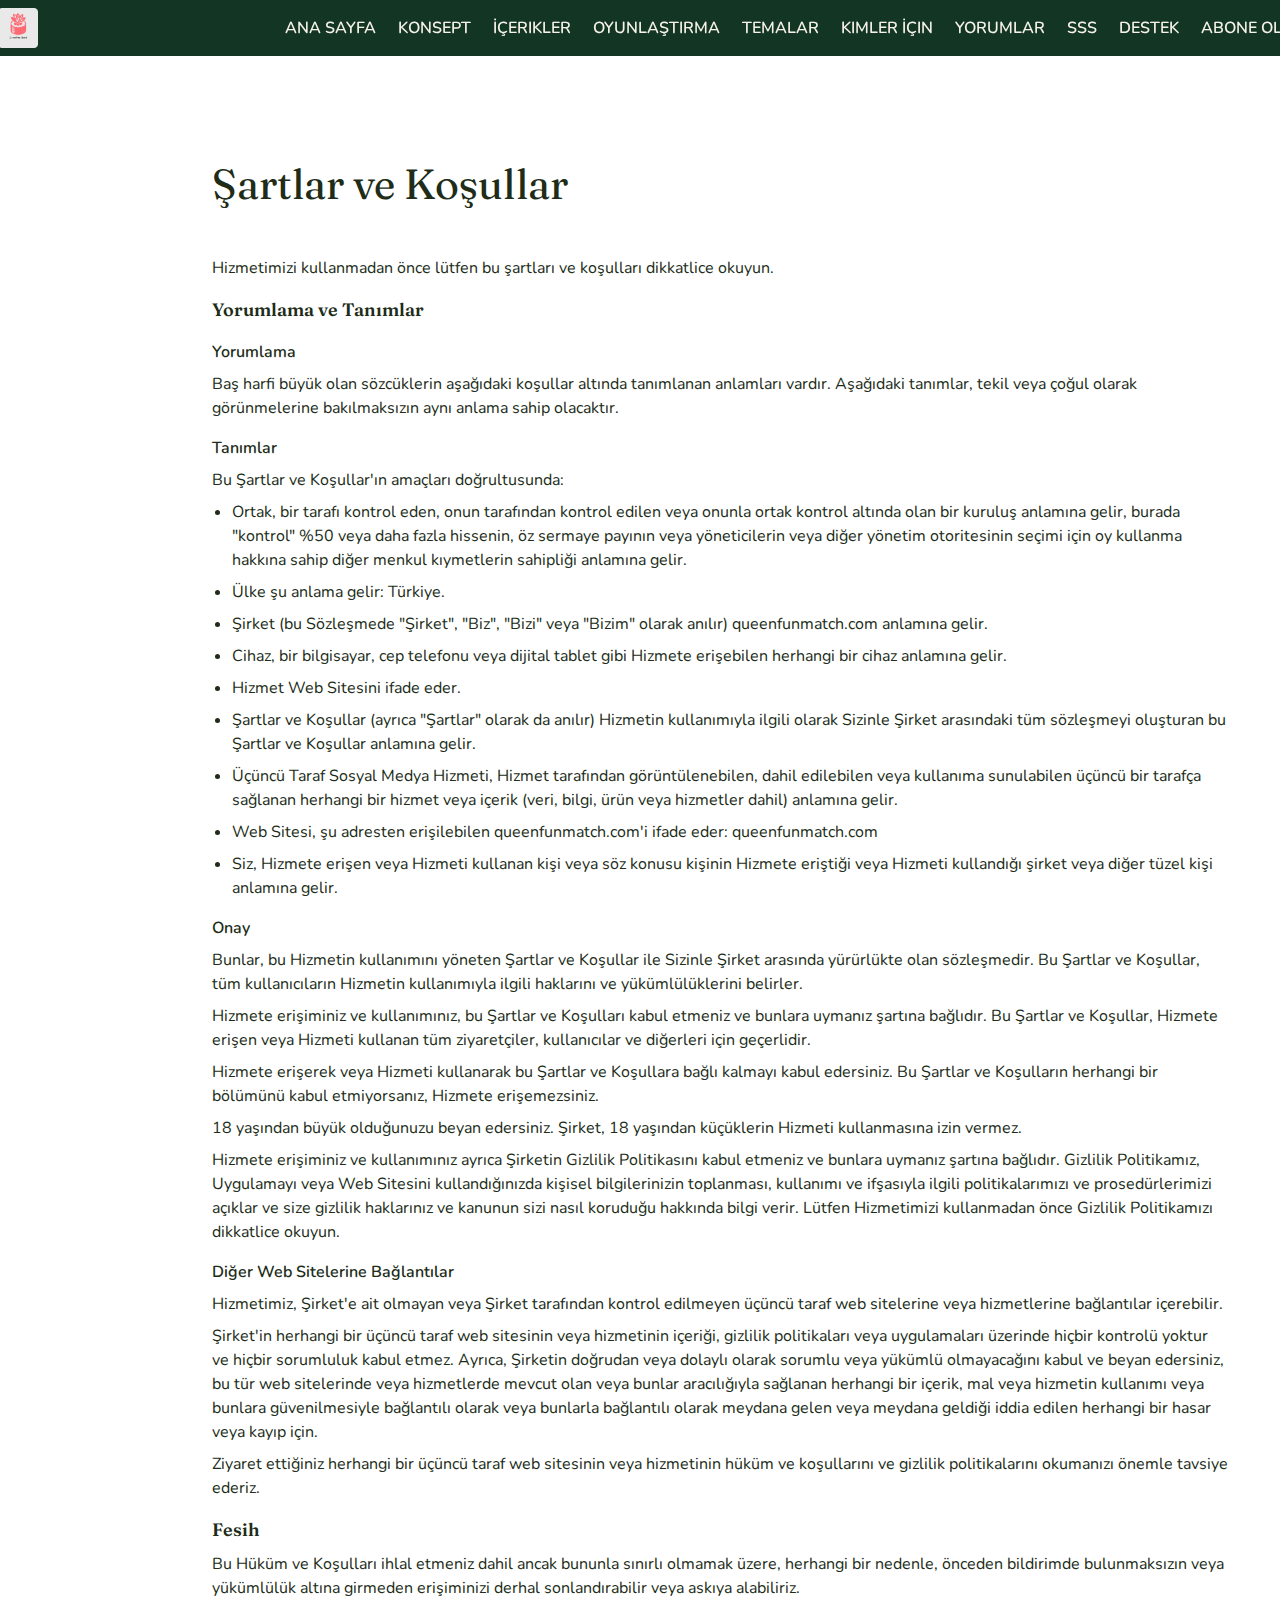
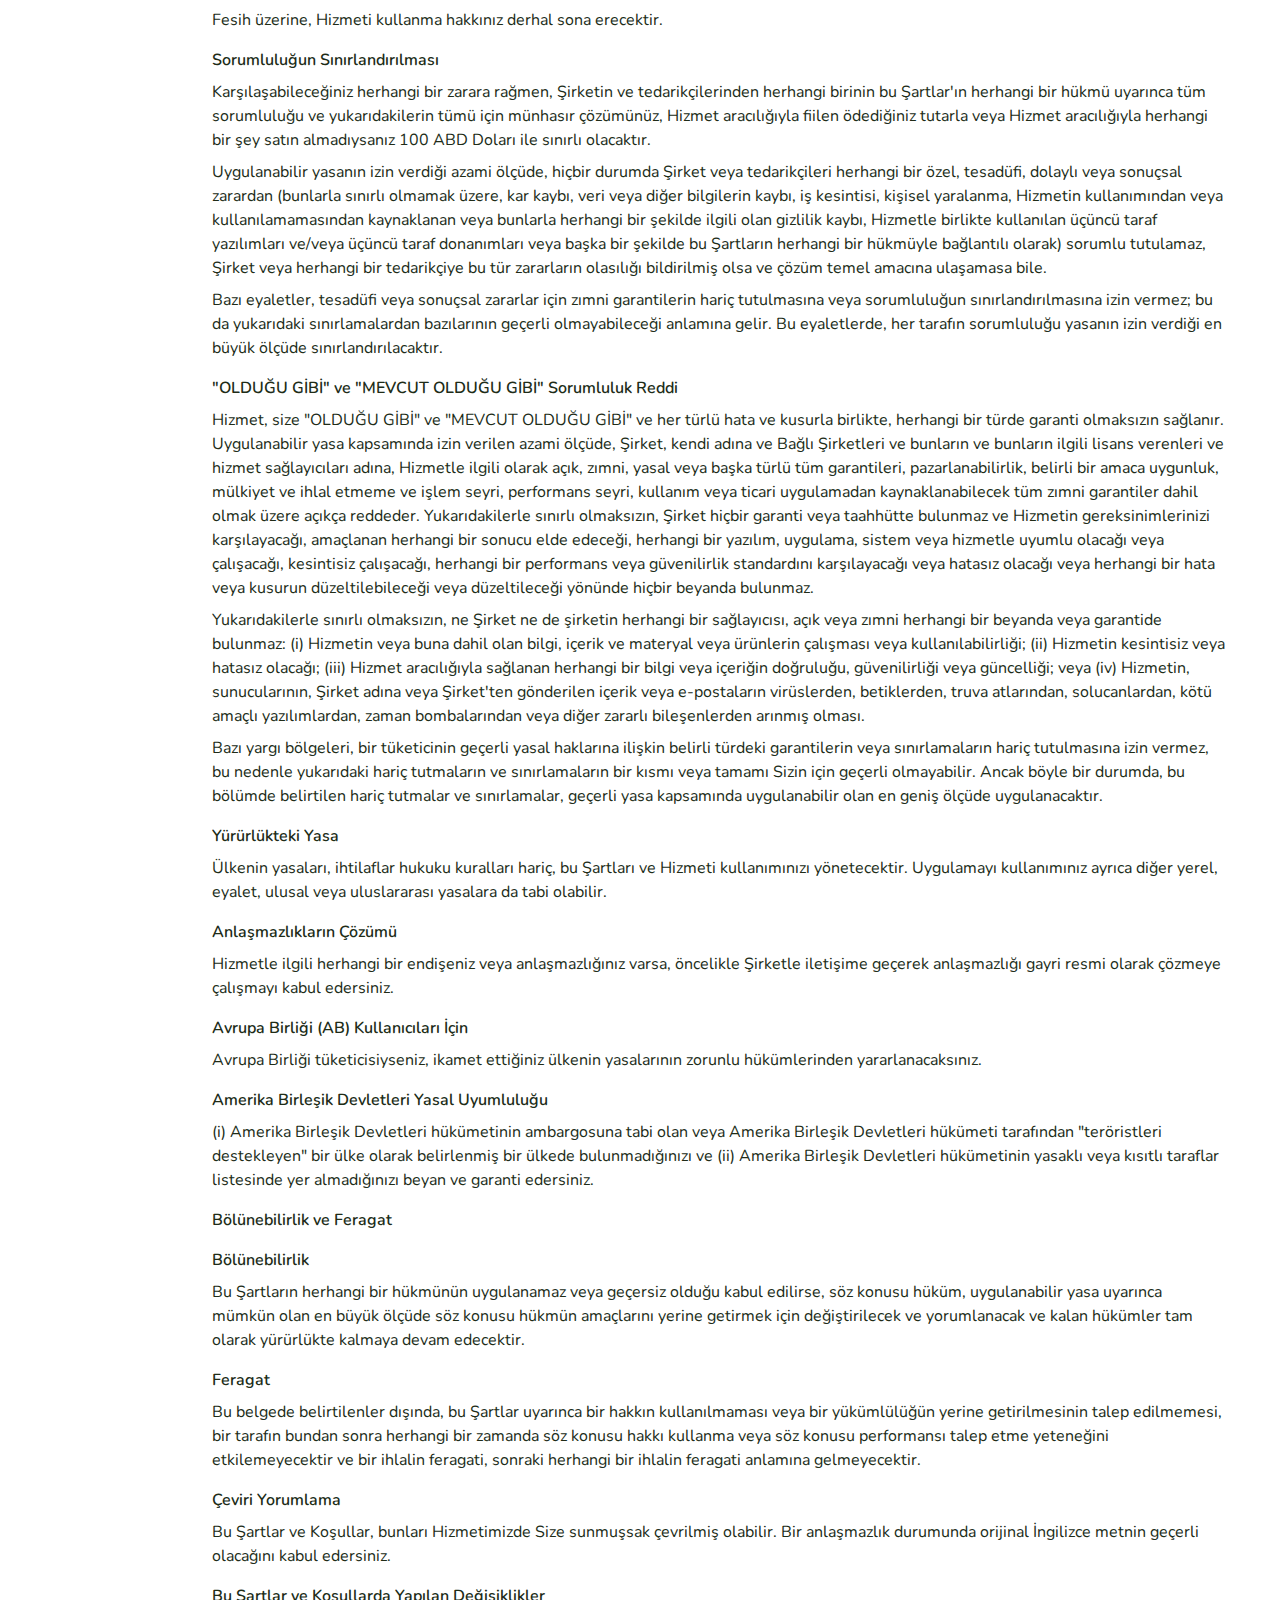
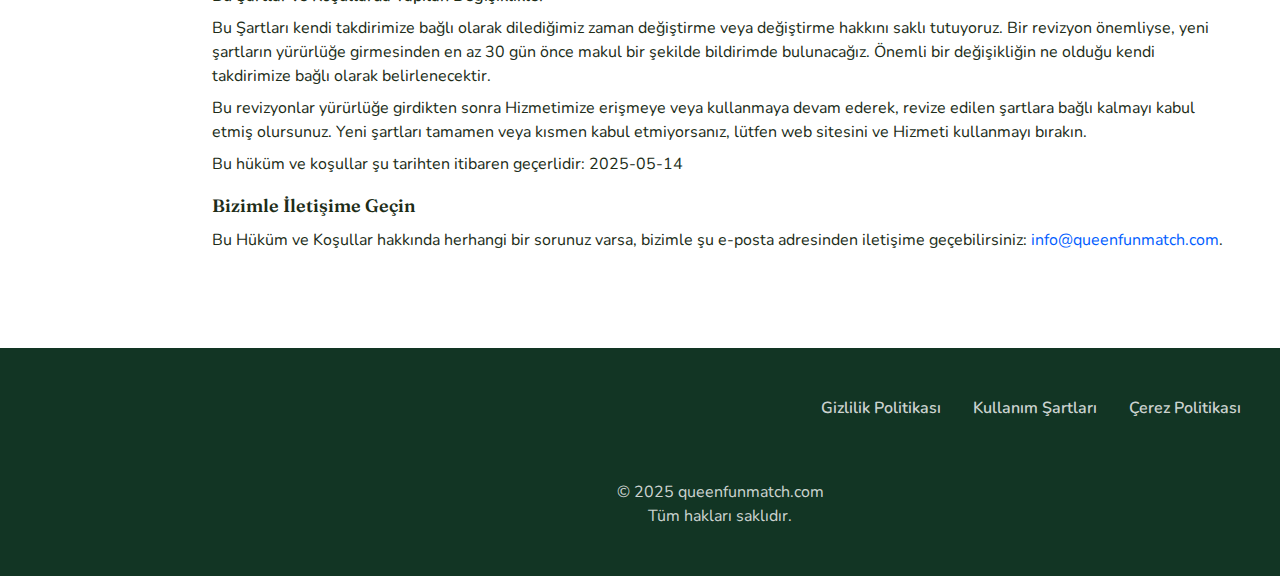
<file: terms.html>
<!DOCTYPE html>
<html lang="en">
  <head>
    <meta charset="UTF-8" />
    <meta name="viewport" content="width=device-width, initial-scale=1.0" />

    <title>Queen Fun Match</title>
    <link rel="icon" href="img/500x500.png" />

    <link rel="stylesheet" href="css/main.css" />
  </head>

  <body>
    <header class="t-b-header">
      <div class="t-b-header-background"></div>
      <nav class="t-b-navigation">
        <ul class="t-b-navigation-list">
          <li class="t-b-navigation-item">
            <a href="/" class="t-b-navigation-link">
              <img
                href="/"
                class="t-b-title-img t-b-navigation-img"
                alt="logo"
                src="img/500x500.png"
                style="width: 40px"
              />
            </a>
          </li>
          <li class="t-b-navigation-item">
            <a href="/" class="t-b-navigation-link">Ana Sayfa</a>
          </li>
          <li class="t-b-navigation-item">
            <a href="/#about" class="t-b-navigation-link">Konsept</a>
          </li>
          <li class="t-b-navigation-item">
            <a href="/#uniqueness" class="t-b-navigation-link">İçerikler</a>
          </li>
          <li class="t-b-navigation-item">
            <a href="/#how" class="t-b-navigation-link">Oyunlaştırma</a>
          </li>
          <li class="t-b-navigation-item">
            <a href="/#why" class="t-b-navigation-link">Temalar</a>
          </li>

          <li class="t-b-navigation-item">
            <a href="/#characters" class="t-b-navigation-link">Kimler İçin</a>
          </li>
          <li class="t-b-navigation-item">
            <a href="/#reviews" class="t-b-navigation-link">Yorumlar</a>
          </li>
          <li class="t-b-navigation-item">
            <a href="/#faq" class="t-b-navigation-link">SSS</a>
          </li>
          <li class="t-b-navigation-item">
            <a href="/#gallery" class="t-b-navigation-link">Destek</a>
          </li>
          <li class="t-b-navigation-item">
            <a href="/#features" class="t-b-navigation-link">Abone Ol</a>
          </li>
        </ul>

        <div class="t-b-header-button-wrapper">
          <a href="/" class="t-b-header-icon-title">
            <img
              href="/"
              class="t-b-title-img"
              alt="logo"
              src="img/500x500.png"
              style="width: 40px"
            />
          </a>

          <button type="button" class="t-b-header-icon-button" data-menu-button>
            <img
              class="t-b-header-icon t-b-header-icon-menu"
              src="img/icon_burger.png"
              alt="menu "
              style="width: 40px"
            />

            <svg
              class="t-b-header-icon t-b-header-icon-close"
              width="40"
              height="40"
              viewBox="0 0 40 40"
              fill="none"
              xmlns="http://www.w3.org/2000/svg"
            >
              <path
                d="M10.6663 31.6667L8.33301 29.3333L17.6663 20L8.33301 10.6667L10.6663 8.33334L19.9997 17.6667L29.333 8.33334L31.6663 10.6667L22.333 20L31.6663 29.3333L29.333 31.6667L19.9997 22.3333L10.6663 31.6667Z"
                fill="white"
              />
            </svg>
          </button>
        </div>
      </nav>
    </header>

    <main>
      <section>
        <div class="t-b-container">
          <h1>Şartlar ve Koşullar</h1>

          <p>
            Hizmetimizi kullanmadan önce lütfen bu şartları ve koşulları
            dikkatlice okuyun.
          </p>

          <h2>Yorumlama ve Tanımlar</h2>

          <h3>Yorumlama</h3>

          <p>
            Baş harfi büyük olan sözcüklerin aşağıdaki koşullar altında
            tanımlanan anlamları vardır. Aşağıdaki tanımlar, tekil veya çoğul
            olarak görünmelerine bakılmaksızın aynı anlama sahip olacaktır.
          </p>

          <h3>Tanımlar</h3>

          <p>Bu Şartlar ve Koşullar'ın amaçları doğrultusunda:</p>

          <ul>
            <li>
              Ortak, bir tarafı kontrol eden, onun tarafından kontrol edilen
              veya onunla ortak kontrol altında olan bir kuruluş anlamına gelir,
              burada "kontrol" %50 veya daha fazla hissenin, öz sermaye payının
              veya yöneticilerin veya diğer yönetim otoritesinin seçimi için oy
              kullanma hakkına sahip diğer menkul kıymetlerin sahipliği anlamına
              gelir.
            </li>
            <li>Ülke şu anlama gelir: Türkiye.</li>
            <li>
              Şirket (bu Sözleşmede "Şirket", "Biz", "Bizi" veya "Bizim" olarak
              anılır) queenfunmatch.com anlamına gelir.
            </li>
            <li>
              Cihaz, bir bilgisayar, cep telefonu veya dijital tablet gibi
              Hizmete erişebilen herhangi bir cihaz anlamına gelir.
            </li>
            <li>Hizmet Web Sitesini ifade eder.</li>
            <li>
              Şartlar ve Koşullar (ayrıca "Şartlar" olarak da anılır) Hizmetin
              kullanımıyla ilgili olarak Sizinle Şirket arasındaki tüm
              sözleşmeyi oluşturan bu Şartlar ve Koşullar anlamına gelir.
            </li>
            <li>
              Üçüncü Taraf Sosyal Medya Hizmeti, Hizmet tarafından
              görüntülenebilen, dahil edilebilen veya kullanıma sunulabilen
              üçüncü bir tarafça sağlanan herhangi bir hizmet veya içerik (veri,
              bilgi, ürün veya hizmetler dahil) anlamına gelir.
            </li>
            <li>
              Web Sitesi, şu adresten erişilebilen queenfunmatch.com'i ifade
              eder: queenfunmatch.com
            </li>
            <li>
              Siz, Hizmete erişen veya Hizmeti kullanan kişi veya söz konusu
              kişinin Hizmete eriştiği veya Hizmeti kullandığı şirket veya diğer
              tüzel kişi anlamına gelir.
            </li>
          </ul>

          <h3>Onay</h3>

          <p>
            Bunlar, bu Hizmetin kullanımını yöneten Şartlar ve Koşullar ile
            Sizinle Şirket arasında yürürlükte olan sözleşmedir. Bu Şartlar ve
            Koşullar, tüm kullanıcıların Hizmetin kullanımıyla ilgili haklarını
            ve yükümlülüklerini belirler.
          </p>

          <p>
            Hizmete erişiminiz ve kullanımınız, bu Şartlar ve Koşulları kabul
            etmeniz ve bunlara uymanız şartına bağlıdır. Bu Şartlar ve Koşullar,
            Hizmete erişen veya Hizmeti kullanan tüm ziyaretçiler, kullanıcılar
            ve diğerleri için geçerlidir.
          </p>

          <p>
            Hizmete erişerek veya Hizmeti kullanarak bu Şartlar ve Koşullara
            bağlı kalmayı kabul edersiniz. Bu Şartlar ve Koşulların herhangi bir
            bölümünü kabul etmiyorsanız, Hizmete erişemezsiniz.
          </p>

          <p>
            18 yaşından büyük olduğunuzu beyan edersiniz. Şirket, 18 yaşından
            küçüklerin Hizmeti kullanmasına izin vermez.
          </p>

          <p>
            Hizmete erişiminiz ve kullanımınız ayrıca Şirketin Gizlilik
            Politikasını kabul etmeniz ve bunlara uymanız şartına bağlıdır.
            Gizlilik Politikamız, Uygulamayı veya Web Sitesini kullandığınızda
            kişisel bilgilerinizin toplanması, kullanımı ve ifşasıyla ilgili
            politikalarımızı ve prosedürlerimizi açıklar ve size gizlilik
            haklarınız ve kanunun sizi nasıl koruduğu hakkında bilgi verir.
            Lütfen Hizmetimizi kullanmadan önce Gizlilik Politikamızı dikkatlice
            okuyun.
          </p>

          <h3>Diğer Web Sitelerine Bağlantılar</h3>

          <p>
            Hizmetimiz, Şirket'e ait olmayan veya Şirket tarafından kontrol
            edilmeyen üçüncü taraf web sitelerine veya hizmetlerine bağlantılar
            içerebilir.
          </p>

          <p>
            Şirket'in herhangi bir üçüncü taraf web sitesinin veya hizmetinin
            içeriği, gizlilik politikaları veya uygulamaları üzerinde hiçbir
            kontrolü yoktur ve hiçbir sorumluluk kabul etmez. Ayrıca, Şirketin
            doğrudan veya dolaylı olarak sorumlu veya yükümlü olmayacağını kabul
            ve beyan edersiniz, bu tür web sitelerinde veya hizmetlerde mevcut
            olan veya bunlar aracılığıyla sağlanan herhangi bir içerik, mal veya
            hizmetin kullanımı veya bunlara güvenilmesiyle bağlantılı olarak
            veya bunlarla bağlantılı olarak meydana gelen veya meydana geldiği
            iddia edilen herhangi bir hasar veya kayıp için.
          </p>

          <p>
            Ziyaret ettiğiniz herhangi bir üçüncü taraf web sitesinin veya
            hizmetinin hüküm ve koşullarını ve gizlilik politikalarını okumanızı
            önemle tavsiye ederiz.
          </p>

          <h2>Fesih</h2>

          <p>
            Bu Hüküm ve Koşulları ihlal etmeniz dahil ancak bununla sınırlı
            olmamak üzere, herhangi bir nedenle, önceden bildirimde
            bulunmaksızın veya yükümlülük altına girmeden erişiminizi derhal
            sonlandırabilir veya askıya alabiliriz.
          </p>

          <p>Fesih üzerine, Hizmeti kullanma hakkınız derhal sona erecektir.</p>

          <h3>Sorumluluğun Sınırlandırılması</h3>

          <p>
            Karşılaşabileceğiniz herhangi bir zarara rağmen, Şirketin ve
            tedarikçilerinden herhangi birinin bu Şartlar'ın herhangi bir hükmü
            uyarınca tüm sorumluluğu ve yukarıdakilerin tümü için münhasır
            çözümünüz, Hizmet aracılığıyla fiilen ödediğiniz tutarla veya Hizmet
            aracılığıyla herhangi bir şey satın almadıysanız 100 ABD Doları ile
            sınırlı olacaktır.
          </p>
          <p>
            Uygulanabilir yasanın izin verdiği azami ölçüde, hiçbir durumda
            Şirket veya tedarikçileri herhangi bir özel, tesadüfi, dolaylı veya
            sonuçsal zarardan (bunlarla sınırlı olmamak üzere, kar kaybı, veri
            veya diğer bilgilerin kaybı, iş kesintisi, kişisel yaralanma,
            Hizmetin kullanımından veya kullanılamamasından kaynaklanan veya
            bunlarla herhangi bir şekilde ilgili olan gizlilik kaybı, Hizmetle
            birlikte kullanılan üçüncü taraf yazılımları ve/veya üçüncü taraf
            donanımları veya başka bir şekilde bu Şartların herhangi bir
            hükmüyle bağlantılı olarak) sorumlu tutulamaz, Şirket veya herhangi
            bir tedarikçiye bu tür zararların olasılığı bildirilmiş olsa ve
            çözüm temel amacına ulaşamasa bile.
          </p>
          <p>
            Bazı eyaletler, tesadüfi veya sonuçsal zararlar için zımni
            garantilerin hariç tutulmasına veya sorumluluğun sınırlandırılmasına
            izin vermez; bu da yukarıdaki sınırlamalardan bazılarının geçerli
            olmayabileceği anlamına gelir. Bu eyaletlerde, her tarafın
            sorumluluğu yasanın izin verdiği en büyük ölçüde
            sınırlandırılacaktır.
          </p>

          <h3>"OLDUĞU GİBİ" ve "MEVCUT OLDUĞU GİBİ" Sorumluluk Reddi</h3>

          <p>
            Hizmet, size "OLDUĞU GİBİ" ve "MEVCUT OLDUĞU GİBİ" ve her türlü hata
            ve kusurla birlikte, herhangi bir türde garanti olmaksızın sağlanır.
            Uygulanabilir yasa kapsamında izin verilen azami ölçüde, Şirket,
            kendi adına ve Bağlı Şirketleri ve bunların ve bunların ilgili
            lisans verenleri ve hizmet sağlayıcıları adına, Hizmetle ilgili
            olarak açık, zımni, yasal veya başka türlü tüm garantileri,
            pazarlanabilirlik, belirli bir amaca uygunluk, mülkiyet ve ihlal
            etmeme ve işlem seyri, performans seyri, kullanım veya ticari
            uygulamadan kaynaklanabilecek tüm zımni garantiler dahil olmak üzere
            açıkça reddeder. Yukarıdakilerle sınırlı olmaksızın, Şirket hiçbir
            garanti veya taahhütte bulunmaz ve Hizmetin gereksinimlerinizi
            karşılayacağı, amaçlanan herhangi bir sonucu elde edeceği, herhangi
            bir yazılım, uygulama, sistem veya hizmetle uyumlu olacağı veya
            çalışacağı, kesintisiz çalışacağı, herhangi bir performans veya
            güvenilirlik standardını karşılayacağı veya hatasız olacağı veya
            herhangi bir hata veya kusurun düzeltilebileceği veya düzeltileceği
            yönünde hiçbir beyanda bulunmaz.
          </p>

          <p>
            Yukarıdakilerle sınırlı olmaksızın, ne Şirket ne de şirketin
            herhangi bir sağlayıcısı, açık veya zımni herhangi bir beyanda veya
            garantide bulunmaz: (i) Hizmetin veya buna dahil olan bilgi, içerik
            ve materyal veya ürünlerin çalışması veya kullanılabilirliği; (ii)
            Hizmetin kesintisiz veya hatasız olacağı; (iii) Hizmet aracılığıyla
            sağlanan herhangi bir bilgi veya içeriğin doğruluğu, güvenilirliği
            veya güncelliği; veya (iv) Hizmetin, sunucularının, Şirket adına
            veya Şirket'ten gönderilen içerik veya e-postaların virüslerden,
            betiklerden, truva atlarından, solucanlardan, kötü amaçlı
            yazılımlardan, zaman bombalarından veya diğer zararlı bileşenlerden
            arınmış olması.
          </p>

          <p>
            Bazı yargı bölgeleri, bir tüketicinin geçerli yasal haklarına
            ilişkin belirli türdeki garantilerin veya sınırlamaların hariç
            tutulmasına izin vermez, bu nedenle yukarıdaki hariç tutmaların ve
            sınırlamaların bir kısmı veya tamamı Sizin için geçerli olmayabilir.
            Ancak böyle bir durumda, bu bölümde belirtilen hariç tutmalar ve
            sınırlamalar, geçerli yasa kapsamında uygulanabilir olan en geniş
            ölçüde uygulanacaktır.
          </p>

          <h3>Yürürlükteki Yasa</h3>
          <p>
            Ülkenin yasaları, ihtilaflar hukuku kuralları hariç, bu Şartları ve
            Hizmeti kullanımınızı yönetecektir. Uygulamayı kullanımınız ayrıca
            diğer yerel, eyalet, ulusal veya uluslararası yasalara da tabi
            olabilir.
          </p>

          <h3>Anlaşmazlıkların Çözümü</h3>
          <p>
            Hizmetle ilgili herhangi bir endişeniz veya anlaşmazlığınız varsa,
            öncelikle Şirketle iletişime geçerek anlaşmazlığı gayri resmi olarak
            çözmeye çalışmayı kabul edersiniz.
          </p>

          <h3>Avrupa Birliği (AB) Kullanıcıları İçin</h3>
          <p>
            Avrupa Birliği tüketicisiyseniz, ikamet ettiğiniz ülkenin
            yasalarının zorunlu hükümlerinden yararlanacaksınız.
          </p>

          <h3>Amerika Birleşik Devletleri Yasal Uyumluluğu</h3>
          <p>
            (i) Amerika Birleşik Devletleri hükümetinin ambargosuna tabi olan
            veya Amerika Birleşik Devletleri hükümeti tarafından "teröristleri
            destekleyen" bir ülke olarak belirlenmiş bir ülkede bulunmadığınızı
            ve (ii) Amerika Birleşik Devletleri hükümetinin yasaklı veya kısıtlı
            taraflar listesinde yer almadığınızı beyan ve garanti edersiniz.
          </p>

          <h3>Bölünebilirlik ve Feragat</h3>

          <h3>Bölünebilirlik</h3>
          <p>
            Bu Şartların herhangi bir hükmünün uygulanamaz veya geçersiz olduğu
            kabul edilirse, söz konusu hüküm, uygulanabilir yasa uyarınca mümkün
            olan en büyük ölçüde söz konusu hükmün amaçlarını yerine getirmek
            için değiştirilecek ve yorumlanacak ve kalan hükümler tam olarak
            yürürlükte kalmaya devam edecektir.
          </p>

          <h3>Feragat</h3>
          <p>
            Bu belgede belirtilenler dışında, bu Şartlar uyarınca bir hakkın
            kullanılmaması veya bir yükümlülüğün yerine getirilmesinin talep
            edilmemesi, bir tarafın bundan sonra herhangi bir zamanda söz konusu
            hakkı kullanma veya söz konusu performansı talep etme yeteneğini
            etkilemeyecektir ve bir ihlalin feragati, sonraki herhangi bir
            ihlalin feragati anlamına gelmeyecektir.
          </p>

          <h3>Çeviri Yorumlama</h3>
          <p>
            Bu Şartlar ve Koşullar, bunları Hizmetimizde Size sunmuşsak
            çevrilmiş olabilir. Bir anlaşmazlık durumunda orijinal İngilizce
            metnin geçerli olacağını kabul edersiniz.
          </p>

          <h3>Bu Şartlar ve Koşullarda Yapılan Değişiklikler</h3>
          <p>
            Bu Şartları kendi takdirimize bağlı olarak dilediğimiz zaman
            değiştirme veya değiştirme hakkını saklı tutuyoruz. Bir revizyon
            önemliyse, yeni şartların yürürlüğe girmesinden en az 30 gün önce
            makul bir şekilde bildirimde bulunacağız. Önemli bir değişikliğin ne
            olduğu kendi takdirimize bağlı olarak belirlenecektir.
          </p>
          <p>
            Bu revizyonlar yürürlüğe girdikten sonra Hizmetimize erişmeye veya
            kullanmaya devam ederek, revize edilen şartlara bağlı kalmayı kabul
            etmiş olursunuz. Yeni şartları tamamen veya kısmen kabul
            etmiyorsanız, lütfen web sitesini ve Hizmeti kullanmayı bırakın.
          </p>
          <p>
            Bu hüküm ve koşullar şu tarihten itibaren geçerlidir: 2025-05-14
          </p>

          <h2>Bizimle İletişime Geçin</h2>
          <p>
            Bu Hüküm ve Koşullar hakkında herhangi bir sorunuz varsa, bizimle şu
            e-posta adresinden iletişime geçebilirsiniz:

            <a href="mailto:info@queenfunmatch.com">info@queenfunmatch.com</a>.
          </p>
        </div>
      </section>
    </main>
    <footer class="t-b-footer" style="margin: auto; background: #123524">
      <div class="t-b-footer-container">
        <div class="t-b-footer-wrapper">
          <a class="t-b-footer-text" href="/policy.html">Gizlilik Politikası</a>
          <a class="t-b-footer-text" href="/terms.html">Kullanım Şartları </a>
          <a class="t-b-footer-text" href="/cookies.html">Çerez Politikası</a>
        </div>
        <p class="t-b-footer-copyright">
          © 2025 queenfunmatch.com <br />
          Tüm hakları saklıdır.
        </p>
      </div>
    </footer>
    <script src="js/mobile-menu.js"></script>
  </body>
</html>
</file>
<file: css/main.css>
@import url("https://fonts.googleapis.com/css2?family=Fraunces:ital,opsz,wght@0,9..144,100..900;1,9..144,100..900&family=Nunito:ital,wght@0,200..1000;1,200..1000&display=swap");

* {
  -webkit-box-sizing: border-box;
  box-sizing: border-box;
}

html {
  scroll-behavior: smooth;
  background: #ffffff;

  color: #676767;
}

body {
  margin: 0;
}

h1,
h2,
h3,
h4,
h5,
h6,
p {
  margin: 0;
}

ul,
ol {
  margin: 0;
  padding: 0;
  list-style: none;
}
dl,
dt,
dd {
  margin: 0;
  padding: 0;
}
img {
  display: block;
  height: auto;
}
figure {
  margin: 0;
  padding: 0;
  border: 0;
}
.list {
  list-style: none;
}

button,
a {
  cursor: pointer;
}

.button:hover {
  scale: 120%;
}

.t-b-header.is-open .t-b-header-background {
  left: 0;
}
.t-b-header-button-wrapper {
  margin-left: auto;
}
.t-b-header-icon {
  display: none;
}

.t-b-header-icon-button {
  display: -webkit-box;
  display: -ms-flexbox;
  display: flex;
  background-color: transparent;
  border: none;
  border-radius: 50%;
}
.t-b-navigation-list.is-open {
  right: 0;
}
.t-b-header-icon-menu {
  display: block;
}

.t-b-header-icon-button.is-open .t-b-header-icon-menu {
  display: none;
}

.t-b-header-icon-button.is-open .t-b-header-icon-close {
  display: block;
}

.t-b-header {
  position: fixed;
  width: 100%;
  z-index: 5;
  transition: background-color 0.3s ease;
  background: transparent;
  display: flex;
  height: px;
  background: #123524;
}

.t-b-header-background {
  position: absolute;
  top: 0;
  right: 0;
  bottom: 0;
  left: 100%;
  z-index: -1;
  transition: left 0.3s ease;
  background: #123524;
}
.t-b-header.is-open .t-b-header-background {
  left: 0;
}
.t-b-header-button-wrapper {
  margin-right: auto;
  display: flex;
  align-items: center;
  justify-content: space-between;
}

.t-b-header-icon-menu {
  display: block;
}

.t-b-header-icon-button.is-open .t-b-header-icon-menu {
  display: none;
}

.t-b-header-icon-button.is-open .t-b-header-icon-close {
  display: block;
}

.t-b-navigation {
  display: -ms-flexbox;
  -webkit-box-orient: vertical;
  -webkit-box-direction: normal;
  -ms-flex-direction: column;
  flex-direction: column;
  -webkit-box-align: center;
  -ms-flex-align: center;
  align-items: center;
  -webkit-box-flex: 1;
  -ms-flex: 1;
  flex: 1;
  padding: 8px 16px;
  position: relative;
}

.t-b-navigation-list {
  display: flex;
  flex-direction: column;
  align-items: start;
  position: absolute;
  top: 100%;
  right: -100%;
  width: 100%;
  height: 657px;
  transition: 0.3s;
  z-index: 999;
  padding: 40px 32px;
  gap: 22px;
  background: #123524;
}

.t-b-navigation-list.is-open {
  right: 0;
}

.t-b-navigation-link {
  transition: all 0.3s ease-in-out;
  text-decoration: none;
  color: #f6f1e9;
  font-family: Nunito;
  font-weight: 600;
  font-style: SemiBold;
  font-size: 16px;
  leading-trim: NONE;
  line-height: 24px;
  letter-spacing: 0%;
  text-align: center;
  text-transform: uppercase;
}

.t-b-navigation-link:hover,
.t-b-navigation-link:focus {
  color: #ff6b74;
}

.t-b-header.is-open {
  background-color: transparent;
}

.t-b-navigation-img {
  display: none;
}

@media screen and (min-width: 1208px) {
  .t-b-navigation-img {
    display: flex;
    margin-right: 225px;
  }
  .t-b-header-icon-title {
    display: none;
  }
  .t-b-header-button-wrapper {
    display: none;
  }
  .t-b-header {
    width: 100%;
    height: 56px;
    display: flex;
    align-items: center;
    justify-content: center;
    z-index: 1000;
  }

  .t-b-header-background {
  }
  .t-b-header-icon-button {
    display: none;
  }
  .t-b-navigation {
    display: flex;
    flex-direction: row;
    flex: 1;
    padding: 0;
    width: 1440px;
    margin: auto;
  }

  .t-b-navigation-list {
    background-color: transparent;
    flex-direction: row;
    display: flex;
    position: static;
    width: 1440px;
    margin: auto;
    padding-block: 0;
    flex: 1;

    height: 0px;
    display: flex;
    justify-content: center;
    align-items: center;
    justify-content: center;
    padding: 0;
  }

  .t-b-navigation-link {
    font-family: Nunito;
    font-weight: 600;
    font-style: SemiBold;
    font-size: 16px;
    leading-trim: NONE;
    line-height: 24px;
    letter-spacing: 0%;
    text-align: center;
    text-transform: uppercase;
  }

  .t-b-navigation-item-desk {
    display: none;
  }
}
.t-b-home {
  margin: auto;
  padding-top: 56px;
  background: #d0e0c3;
}
.t-b-home-container {
  width: 375px;

  padding: 377.5px 16px 0px;
  background-repeat: no-repeat;
  background-size: cover;
  background-position: center;
  background-image: url("/img/home/hero_section.png");
  margin: auto;
  height: 756px;
}

.t-b-home-container-top {
  display: flex;
  flex-direction: column;
  align-items: start;
}

.t-b-home-title {
  font-family: Fraunces;
  font-weight: 400;
  font-style: Regular;
  font-size: 32px;
  leading-trim: NONE;
  line-height: 40px;
  letter-spacing: 0%;
  color: #202c17;
}

.t-b-home-text {
  font-family: Nunito;
  font-weight: 600;
  font-style: SemiBold;
  font-size: 14px;
  leading-trim: NONE;
  line-height: 22px;
  letter-spacing: 0%;
  padding: 24px 0 8px;
  color: #202c17;
}
.t-b-home-text-two {
  font-family: Nunito;
  font-weight: 400;
  font-style: Regular;
  font-size: 14px;
  leading-trim: NONE;
  line-height: 22px;
  letter-spacing: 0%;
}
.t-b-home-link {
  display: block;
  width: 343px;
  height: 56px;
  padding-top: 16px;
  padding-right: 24px;
  padding-bottom: 16px;
  padding-left: 24px;
  background: #ff6b74;
  font-family: Nunito;
  font-weight: 600;
  font-style: SemiBold;
  font-size: 16px;
  leading-trim: NONE;
  line-height: 24px;
  letter-spacing: 0%;
  text-transform: uppercase;
  color: #f6f1e9;
  text-align: center;
  text-decoration: none;
  transition: all 0.3s ease-in-out;
  margin-top: 24px;
}

.t-b-home-link:hover {
  background: #dc575f;
}

@media screen and (min-width: 1208px) {
  .t-b-home {
    background: #d0e0c3;

    padding: 0;
  }
  .t-b-home-container {
    width: 1440px;
    padding: 248px 88px 0px;
    height: 800px;
    background-image: url("/img/home/hero_section\ \(1\).png");
  }
  .t-b-home-container-top {
    display: flex;
    flex-direction: column;
    width: 616px;
  }

  .t-b-home-title {
    font-family: Fraunces;
    font-weight: 400;
    font-style: Regular;
    font-size: 52px;
    leading-trim: NONE;
    line-height: 64px;
    letter-spacing: 0%;
  }

  .t-b-home-text {
    font-family: Nunito;
    font-weight: 600;
    font-style: SemiBold;
    font-size: 16px;
    leading-trim: NONE;
    line-height: 24px;
    letter-spacing: 0%;
    padding: 32px 0 16px;
  }
  .t-b-home-text-two {
    font-family: Nunito;
    font-weight: 400;
    font-style: Regular;
    font-size: 16px;
    leading-trim: NONE;
    line-height: 24px;
    letter-spacing: 0%;
  }
  .t-b-home-link {
    margin-top: 56px;
    width: 179px;
    height: 56px;
    padding-top: 16px;
    padding-right: 24px;
    padding-bottom: 16px;
    padding-left: 24px;
    font-family: Nunito;
    font-weight: 600;
    font-style: SemiBold;
    font-size: 16px;
    leading-trim: NONE;
    line-height: 24px;
    letter-spacing: 0%;
    text-transform: uppercase;
  }
}
.t-b-about {
  background: #f9f8f4;

  margin: auto;
}
.t-b-about-container {
  width: 375px;
  height: 536px;
  background-repeat: no-repeat;
  background-size: cover;
  background-position: center;
  background-image: url("/img/about_section.png");
  padding: 246px 16px 0px;
  margin: auto;
}
.t-b-about-title {
  font-family: Fraunces;
  font-weight: 400;
  font-style: Regular;
  font-size: 22px;
  leading-trim: NONE;
  line-height: 28px;
  letter-spacing: 0%;
  text-align: center;
  color: #202c17;
}
.t-b-about-text {
  font-family: Nunito;
  font-weight: 400;
  font-style: Regular;
  font-size: 14px;
  leading-trim: NONE;
  line-height: 22px;
  letter-spacing: 0%;
  text-align: center;
  padding: 24px 0;
}

.t-b-about-text-bold {
  font-family: Nunito;
  font-weight: 400;
  font-style: Italic;
  font-size: 14px;
  leading-trim: NONE;
  line-height: 22px;
  letter-spacing: 0%;
  text-align: center;
}

@media screen and (min-width: 1208px) {
  .t-b-about {
  }
  .t-b-about-container {
    width: 1440px;
    height: 708px;
    background-image: url("/img/about_section\ \(1\).png");
    padding: 400px 412px 0;
  }
  .t-b-about-title {
    font-family: Fraunces;
    font-weight: 400;
    font-style: Regular;
    font-size: 42px;
    leading-trim: NONE;
    line-height: 64px;
    letter-spacing: 0%;
    text-align: center;
  }
  .t-b-about-text {
    font-family: Nunito;
    font-weight: 400;
    font-style: Regular;
    font-size: 16px;
    leading-trim: NONE;
    line-height: 24px;
    letter-spacing: 0%;
    text-align: center;
  }

  .t-b-about-text-bold {
    font-family: Nunito;
    font-weight: 400;
    font-style: Italic;
    font-size: 16px;
    leading-trim: NONE;
    line-height: 24px;
    letter-spacing: 0%;
    text-align: center;
  }
}
.t-b-why {
  margin: auto;
  width: 375px;
  height: 2874px;
  background-repeat: no-repeat;
  background-size: cover;
  background-position: center;
  background-image: url("/img/why/pack_service_section.png");
}

.t-b-why-container {
  width: 375px;
  margin: auto;
  padding: 60px 16px;
}
.t-b-why-text-one {
  font-family: Nunito;
  font-weight: 400;
  font-style: Regular;
  font-size: 14px;
  leading-trim: NONE;
  line-height: 22px;
  letter-spacing: 0%;
  text-align: center;
  padding-top: 16px;
}
.t-b-why-list {
  padding-top: 40px;
  display: flex;
  flex-direction: column;
  gap: 64px;
}
.t-b-why-item {
  width: 343px;
}
.t-b-why-img {
  width: 343px;
  height: 340px;
  object-fit: cover;
  object-position: center;
}
.t-b-why-item-two {
  background: #ffffff;
  box-shadow: 8px 8px 20px 0px #4c4c4c14;
  width: 294px;
  padding: 24px;
  margin-top: -68px;
  position: relative;
  z-index: 1;
}
.t-b-why-text-bold {
  font-family: Fraunces;
  font-weight: 400;
  font-style: Regular;
  font-size: 18px;
  leading-trim: NONE;
  line-height: 28px;
  letter-spacing: 0%;
  color: #202c17;
}
.t-b-why-text {
  font-family: Nunito;
  font-weight: 400;
  font-style: Regular;
  font-size: 14px;
  leading-trim: NONE;
  line-height: 22px;
  letter-spacing: 0%;
  padding-top: 16px;
}
.t-b-why-item-text {
  font-family: Nunito;
  font-weight: 400;
  font-style: Regular;
  font-size: 14px;
  leading-trim: NONE;
  line-height: 22px;
  letter-spacing: 0%;
  margin-top: -40px;
}
@media screen and (min-width: 1208px) {
  .t-b-why {
    width: 1440px;
    height: 2066px;
    background-image: url("/img/why/pack_service_section\ \(1\).png");
  }
  .t-b-why-container {
    width: 1440px;
    padding: 100px 88px;
  }
  .t-b-why-text-one {
    font-family: Nunito;
    font-weight: 400;
    font-style: Regular;
    font-size: 16px;
    leading-trim: NONE;
    line-height: 24px;
    letter-spacing: 0%;
    text-align: center;
    width: 616px;
    margin: 0 auto;
    padding-top: 16px;
  }
  .t-b-why-list {
    padding-top: 76px;
    display: flex;
    flex-direction: row;
    flex-wrap: wrap;
    gap: 64px;
  }
  .t-b-why-item {
    width: 600px;
  }
  .t-b-why-img {
    width: 600px;
    height: 340px;
  }
  .t-b-why-item-two {
    width: 508px;
    padding: 24px;

    margin-top: -68px;
    position: relative;
    z-index: 1;
  }
  .t-b-why-text-bold {
    font-family: Fraunces;
    font-weight: 400;
    font-style: Regular;
    font-size: 22px;
    leading-trim: NONE;
    line-height: 28px;
    letter-spacing: 0%;
  }
  .t-b-why-text {
    font-family: Nunito;
    font-weight: 400;
    font-style: Regular;
    font-size: 16px;
    leading-trim: NONE;
    line-height: 24px;
    letter-spacing: 0%;
  }
  .t-b-why-item-text {
    font-family: Nunito;
    font-weight: 400;
    font-style: Regular;
    font-size: 16px;
    leading-trim: NONE;
    line-height: 24px;
    letter-spacing: 0%;
    width: 600px;
    margin-top: 0px;
  }
  .t-b-why-item-t {
    margin-top: 140px;
  }
}

.t-b-uniqueness {
  background: #d0e0c3;
}
.t-b-uniqueness-container {
  margin: auto;
  width: 375px;
  padding: 60px 16px;
}
.t-b-uniqueness-text-bold {
  font-family: Nunito;
  font-weight: 400;
  font-style: Regular;
  font-size: 14px;
  leading-trim: NONE;
  line-height: 22px;
  letter-spacing: 0%;
  text-align: center;
  padding-top: 16px;
}
.t-b-uniqueness-list {
  padding-top: 40px;
  display: flex;
  flex-direction: column;
  align-items: center;
  gap: 24px;
}
.t-b-uniqueness-item {
  width: 292px;
  gap: 24px;
  padding: 24px;
  background: #ffffff;
  box-shadow: 8px 8px 20px 0px #4c4c4c14;
  display: flex;
  flex-direction: column;
  align-items: center;
  gap: 24px;
}
.t-b-uniqueness-img {
  width: 80px;
  height: 80px;
}

.t-b-uniqueness-text {
  font-family: Nunito;
  font-weight: 400;
  font-style: Regular;
  font-size: 14px;
  leading-trim: NONE;
  line-height: 22px;
  letter-spacing: 0%;
  text-align: center;
}

@media screen and (min-width: 1208px) {
  .t-b-uniqueness-container {
    margin: auto;
    width: 1440px;
    height: 580px;
    background-image: url("/img/uniqueness/servisec_section.png");
    padding: 100px 88px;
  }
  .t-b-uniqueness-text-bold {
    font-family: Nunito;
    font-weight: 400;
    font-style: Regular;
    font-size: 16px;
    leading-trim: NONE;
    line-height: 24px;
    letter-spacing: 0%;
    text-align: center;
  }
  .t-b-uniqueness-list {
    padding-top: 76px;
    display: flex;
    flex-direction: row;
    align-items: center;
    gap: 32px;
  }

  .t-b-uniqueness-text {
    font-family: Nunito;
    font-weight: 400;
    font-style: Regular;
    font-size: 16px;
    leading-trim: NONE;
    line-height: 24px;
    letter-spacing: 0%;
    text-align: center;
  }
}
.t-b-how {
  margin: auto;
  width: 375px;
  height: 888px;
  background-repeat: no-repeat;
  background-size: cover;
  background-position: center;
  background-image: url("/img/About_section\ \(2\).png");
}
.t-b-how-container {
  margin: auto;
  width: 375px;
  padding: 60px 16px 0;
}
.t-b-how-list {
  padding-top: 270px;
  display: flex;
  flex-direction: column;
  gap: 24px;
  font-family: Nunito;
  font-weight: 400;
  font-style: Regular;
  font-size: 14px;
  leading-trim: NONE;
  line-height: 22px;
  letter-spacing: 0%;
}

@media screen and (min-width: 1208px) {
  .t-b-how {
    width: 1440px;
    height: 823px;
    background-image: url("/img/About_section\ \(3\).png");
  }
  .t-b-how-container {
    margin: auto;
    width: 1440px;
    padding: 100px 88px;
  }
  .t-b-how-list {
    padding-top: 76px;
    font-family: Nunito;
    font-weight: 400;
    font-style: Regular;
    font-size: 16px;
    leading-trim: NONE;
    line-height: 24px;
    letter-spacing: 0%;
    margin-left: auto;
    width: 508px;
  }
}

.t-b-characters {
  margin: auto;
  background: linear-gradient(0deg, #d0e0c3, #d0e0c3),
    linear-gradient(0deg, rgba(208, 224, 195, 0.9), rgba(208, 224, 195, 0.9));
}
.t-b-characters-container {
  padding: 60px 16px;
  margin: auto;
  width: 375px;
  height: 1062px;
  background-repeat: no-repeat;
  background-size: cover;
  background-position: center;
  background-image: url("/img/characters/client_section.png");
}
.t-b-characters-list {
  display: flex;
  flex-direction: column;
  padding-top: 76px;
  gap: 32px;
}
.t-b-characters-item {
  width: 343px;
  height: 183px;
}
.t-b-characters-img {
  width: 80px;
  height: 80px;
  margin: 0 auto;
}

.t-b-characters-text {
  font-family: Fraunces;
  font-weight: 400;
  font-style: Regular;
  font-size: 18px;
  leading-trim: NONE;
  line-height: 28px;
  letter-spacing: 0%;
  text-align: center;
  padding-top: 19px;
}

@media screen and (min-width: 1208px) {
  .t-b-characters-container {
    padding: 100px 88px;
    margin: auto;
    width: 1440px;
    height: 563px;
    background-repeat: no-repeat;
    background-size: cover;
    background-position: center;
    background-image: url("/img/characters/client_section\ \(1\).png");
  }
  .t-b-characters-list {
    display: flex;
    flex-direction: row;
    padding-top: 76px;
    gap: 32px;
  }
  .t-b-characters-item {
    width: 292px;
    height: 183px;
  }

  .t-b-characters-text {
    font-family: Fraunces;
    font-weight: 400;
    font-style: Regular;
    font-size: 22px;
    leading-trim: NONE;
    line-height: 28px;
    letter-spacing: 0%;
    text-align: center;

    padding-top: 19px;
  }
}

.t-b-reviews {
  margin: auto;
  width: 375px;
  height: 542px;
  background-repeat: no-repeat;
  background-size: cover;
  background-position: top;
  background-image: url("/img/reviews/reviews_section.png");
}
.t-b-reviews-container {
  margin: auto;
  padding: 60px 16px 0;
  width: 375px;
}
.t-b-reviews-list {
  padding-top: 40px;
}

.t-b-reviews-item {
  margin: 0 5px;
  width: 343px;
  height: 354px;
}
.t-b-reviews-text {
  width: 343px;
  height: 270px;
  padding-top: 80px;
  padding-right: 24px;
  padding-bottom: 80px;
  padding-left: 24px;
  background: #ffffff;
  box-shadow: 0px 8px 20px 0px #43434314;
  font-family: Nunito;
  font-weight: 400;
  font-style: Regular;
  font-size: 14px;
  leading-trim: NONE;
  line-height: 22px;
  letter-spacing: 0%;
  text-align: center;
}
.t-b-reviews-item-top {
  display: flex;
  flex-direction: column;
  gap: 16px;
  align-items: center;
  margin-top: -40px;
}
.t-b-reviews-img {
  width: 80px;
  height: 80px;
}
.t-b-reviews-text-bold {
  font-family: Fraunces;
  font-weight: 400;
  font-style: Regular;
  font-size: 18px;
  leading-trim: NONE;
  line-height: 28px;
  letter-spacing: 0%;
  text-align: center;
  color: #202c17;
}

@media screen and (min-width: 1208px) {
  .t-b-reviews {
    width: 1440px;
    height: 656px;
    background-image: url("/img/reviews/reviews_section\ \(1\).png");
  }
  .t-b-reviews-container {
    margin: auto;
    padding: 100px 88px;
    width: 1440px;
  }
  .t-b-reviews-list {
    padding-top: 76px;
  }

  .t-b-reviews-item {
    margin: 0 16px;
    width: 616px;
    height: 316px;
  }
  .t-b-reviews-text {
    width: 616px;
    height: 232px;
    padding-top: 80px;
    padding-right: 24px;
    padding-bottom: 80px;
    padding-left: 24px;
    font-family: Nunito;
    font-weight: 400;
    font-style: Regular;
    font-size: 16px;
    leading-trim: NONE;
    line-height: 24px;
    letter-spacing: 0%;
    text-align: center;
  }

  .t-b-reviews-text-bold {
    font-family: Fraunces;
    font-weight: 400;
    font-style: Regular;
    font-size: 22px;
    leading-trim: NONE;
    line-height: 28px;
    letter-spacing: 0%;
    text-align: center;
  }
}

.t-b-faq {
  margin: auto;
  width: 375px;
  background-repeat: no-repeat;
  background-size: cover;
  background-position: top;
  background-image: url("/img/faq/FAQ_section_375_px.png");
}
.t-b-faq-container {
  padding: 60px 16px;
  width: 375px;
  margin: auto;
}
.t-b-faq-list {
  padding-top: 40px;
  display: flex;
  flex-direction: column;
  gap: 16px;
}

.t-b-faq-question {
  display: flex;
  justify-content: space-between;
  align-items: center;
  background: #f7f9fb;
  gap: 16px;
  padding: 16px;
  font-family: Nunito;
  font-weight: 600;
  font-style: SemiBold;
  font-size: 14px;
  leading-trim: NONE;
  line-height: 22px;
  letter-spacing: 0%;
  color: #202c17;
  transition: all 0.3s ease;
}
.t-b-faq-answer.open + .t-b-faq-question,
.t-b-faq-question.open {
  background: #ff6b74;
  color: #ffffff;
}

.t-b-faq-answer {
  font-family: Nunito;
  font-weight: 400;
  font-style: Regular;
  font-size: 14px;
  leading-trim: NONE;
  line-height: 22px;
  letter-spacing: 0%;
  padding: 10px 40px 10px 16px;
}
.t-b-toggle-button {
  background: none;
  border: none;
  cursor: pointer;
}

.t-b-toggle-button img {
  transition: transform 0.6s ease;
  width: 24px;
  height: 24px;
  angle: 0 deg;
  opacity: 1;
}
.t-b-faq-answer {
  max-height: 0;
  overflow: hidden;
  transition: max-height 0.4s ease, opacity 0.4s ease;
  opacity: 0;
}

.t-b-faq-answer.open {
  max-height: 200px;
  opacity: 1;
  padding-top: 16px;
}

.t-b-toggle-button img.rotated {
  transform: rotate(360deg);
}
@media screen and (min-width: 1208px) {
  .t-b-faq {
    width: 1440px;
    background-image: url("/img/faq/FAQ_section_1440\ px.png");
  }
  .t-b-faq-container {
    padding: 100px 88px;
    width: 1440px;
    margin: auto;
  }
  .t-b-faq-list {
    padding-top: 76px;
    display: flex;
    flex-direction: row;
    flex-wrap: wrap;
    gap: 32px;
  }

  .t-b-faq-question {
    width: 616px;
    padding: 16px;
    font-family: Nunito;
    font-weight: 600;
    font-style: SemiBold;
    font-size: 16px;
    leading-trim: NONE;
    line-height: 24px;
    letter-spacing: 0%;
  }

  .t-b-faq-answer {
    font-family: Nunito;
    font-weight: 400;
    font-style: Regular;
    font-size: 16px;
    leading-trim: NONE;
    line-height: 24px;
    letter-spacing: 0%;
    width: 616px;
    padding: 10px 40px 10px 16px;
  }
}
.t-b-gallery {
  margin: auto;
  width: 375px;
  height: 1022px;
  background-repeat: no-repeat;
  background-size: cover;
  background-position: center;
  background-image: url("/img/gallery/platform_section.png");
}
.t-b-gallery-container {
  width: 375px;
  margin: auto;
  padding: 60px 16px;
}
.t-b-gallery-list {
  padding-top: 40px;
  display: flex;
  flex-direction: column;
  align-items: center;
  gap: 24px;
}

.t-b-gallery-item {
  width: 292px;
  display: flex;
  flex-direction: column;
  align-items: center;
  gap: 24px;
  padding: 24px;
  background: #ffffff;
  box-shadow: 8px 8px 20px 0px #4c4c4c14;
  font-family: Nunito;
  font-weight: 400;
  font-style: Regular;
  font-size: 14px;
  leading-trim: NONE;
  line-height: 22px;
  letter-spacing: 0%;
  text-align: center;
}
.t-b-gallery-item-text {
  color: inherit;
  text-decoration: none;
}
.t-b-gallery-image {
  width: 80px;
  height: 80px;
}

@media screen and (min-width: 1208px) {
  .t-b-gallery {
    width: 1440px;
    height: 540px;
    background-image: url("/img/gallery/platform_section\ \(1\).png");
  }
  .t-b-gallery-container {
    width: 1440px;
    margin: auto;
    padding: 100px 88px;
  }

  .t-b-gallery-list {
    padding-top: 76px;
    display: flex;
    flex-direction: row;
    align-items: center;
    gap: 32px;
  }

  .t-b-gallery-item {
    width: 292px;
    height: 200px;
    gap: 24px;
    padding: 24px;
    font-family: Nunito;
    font-weight: 400;
    font-style: Regular;
    font-size: 16px;
    leading-trim: NONE;
    line-height: 24px;
    letter-spacing: 0%;
    text-align: center;
  }
  .t-b-gallery-item-text {
    color: inherit;
    text-decoration: none;
  }
  .t-b-gallery-image {
    width: 80px;
    height: 80px;
  }
}

.t-b-features {
  margin: auto;
  width: 375px;
  height: 594px;
  background-repeat: no-repeat;
  background-size: cover;
  background-position: center;
  background-image: url("/img/features/Main\ Container.png");
}

.t-b-features-container {
  width: 375px;
  margin: auto;
  padding: 60px 16px;
}
.t-b-features-list {
  display: flex;
  flex-direction: column;
  gap: 16px;
  padding-top: 262px;
}
.t-b-features-item {
  display: flex;
  align-items: center;
  gap: 10px;
  font-family: Nunito;
  font-weight: 400;
  font-style: Regular;
  font-size: 14px;
  leading-trim: NONE;
  line-height: 22px;
  letter-spacing: 0%;
}
.t-b-features-img {
  width: 24px;
  height: 24px;
}

@media screen and (min-width: 1208px) {
  .t-b-features {
    width: 1440px;
    margin: auto;
    height: 759px;
    background-image: url("/img/features/Main\ Container\ \(1\).png");
  }
  .t-b-features-container {
    width: 1440px;
    margin: auto;
    padding: 100px 0px;
  }
  .t-b-features-list {
    display: flex;
    flex-direction: column;
    gap: 16px;
    padding-top: 193.5px;
    padding-left: 952px;
  }
  .t-b-features-item {
    font-family: Nunito;
    font-weight: 400;
    font-style: Regular;
    font-size: 16px;
    leading-trim: NONE;
    line-height: 24px;
    letter-spacing: 0%;
  }
}
.t-b-new {
  background: #d0e0c3;
}

.t-b-new-container {
  background: #d0e0c3;

  width: 375px;
  margin: auto;
  padding: 60px 16px;
}

.t-b-new-list {
  display: flex;
  flex-direction: row;
  gap: 61px;
}

.t-b-footer-img {
  width: 40px;
  height: 40px;
}

.t-b-new-text {
  font-family: Fraunces;
  font-weight: 400;
  font-style: Regular;
  font-size: 18px;
  leading-trim: NONE;
  line-height: 28px;
  letter-spacing: 0%;
  text-align: center;
  color: #ff6b74;
  padding-top: 30px;
}
@media screen and (min-width: 1208px) {
  .t-b-new {
    background: #d0e0c3;
  }

  .t-b-new-container {
    background-image: url("/img/footer/Frame\ 336.png");

    width: 1440px;
    margin: auto;
    padding: 100px 466px;
  }

  .t-b-new-list {
    display: flex;
    flex-direction: row;
    gap: 116px;
  }

  .t-b-new-text {
    font-family: Fraunces;
    font-weight: 400;
    font-style: Regular;
    font-size: 22px;
    leading-trim: NONE;
    line-height: 28px;
    letter-spacing: 0%;
  }
}
.t-b-container {
  padding: 116px 16px 40px;
  width: 375px;
  margin: auto;
  font-family: Nunito;
  font-weight: 400;
  font-style: Regular;
  font-size: 14px;
  leading-trim: NONE;
  line-height: 22px;
  letter-spacing: 0%;
  color: #202c17;
}

.t-b-container h1 {
  font-family: Fraunces;
  font-weight: 400;
  font-style: Regular;
  font-size: 22px;
  leading-trim: NONE;
  line-height: 28px;
  letter-spacing: 0%;
  margin-bottom: 40px;
}

.t-b-container h2 {
  margin-top: 16px;
  font-family: Fraunces;
  font-weight: 600;
  font-style: SemiBold;
  font-size: 18px;
  leading-trim: NONE;
  line-height: 28px;
  letter-spacing: 0%;
}

.t-b-container h3 {
  margin-top: 16px;
  font-family: Nunito;
  font-weight: 600;
  font-style: SemiBold;
  font-size: 14px;
  leading-trim: NONE;
  line-height: 22px;
  letter-spacing: 0%;
}

.t-b-container ul {
  margin-top: 8px;
  list-style-type: disc;
  margin-left: 20px;
}

.t-b-container ul li {
  margin-bottom: 8px;
}
.t-b-container p {
  margin-top: 8px;
}
.t-b-container a {
  text-decoration: none;
  color: #005dff;
  transition: all 0.3s ease-in-out;
}

.t-b-container a:hover {
  text-decoration: underline;
}

strong {
  color: #000;
}
@media screen and (min-width: 1208px) {
  .t-b-container {
    padding: 152px 212px 96px;
    width: 1440px;
    margin: auto;
    font-family: Nunito;
    font-weight: 400;
    font-style: Regular;
    font-size: 16px;
    leading-trim: NONE;
    line-height: 24px;
    letter-spacing: 0%;
  }

  .t-b-container h1 {
    font-family: Fraunces;
    font-weight: 400;
    font-style: Regular;
    font-size: 42px;
    leading-trim: NONE;
    line-height: 64px;
    letter-spacing: 0%;
  }

  .t-b-container h2 {
    font-family: Fraunces;
    font-weight: 600;
    font-style: SemiBold;
    font-size: 18px;
    leading-trim: NONE;
    line-height: 28px;
    letter-spacing: 0%;
  }

  .t-b-container h3 {
    font-family: Nunito;
    font-weight: 600;
    font-style: SemiBold;
    font-size: 16px;
    leading-trim: NONE;
    line-height: 24px;
    letter-spacing: 0%;
  }
}

.t-b-footer-container {
  width: 375px;
  margin: auto;
  padding: 60px 0;
  display: flex;
  flex-direction: column;
  justify-content: center;
  align-items: center;
  gap: 32px;
  background: #123524;
  color: #ffffffcc;
}

.t-b-footer-wrapper {
  display: flex;
  flex-direction: column;
  align-items: center;
  gap: 16px;
}

.t-b-footer-text {
  text-decoration: none;
  color: inherit;
  font-family: Nunito;
  font-weight: 600;
  font-style: SemiBold;
  font-size: 14px;
  leading-trim: NONE;
  line-height: 22px;
  letter-spacing: 0%;
  text-align: center;
}

.t-b-footer-copyright {
  font-family: Nunito;
  font-weight: 400;
  font-style: Regular;
  font-size: 14px;
  leading-trim: NONE;
  line-height: 22px;
  letter-spacing: 0%;
  text-align: center;
}

@media screen and (min-width: 1208px) {
  .t-b-footer-container {
    width: 1440px;
    padding: 48px 199px;

    align-items: stretch;
    gap: 60px;
  }

  .t-b-footer-wrapper {
    display: flex;
    flex-direction: row;
    justify-content: end;
    align-items: end;
    gap: 32px;
  }

  .t-b-footer-text {
    font-family: Nunito;
    font-weight: 600;
    font-style: SemiBold;
    font-size: 16px;
    leading-trim: NONE;
    line-height: 24px;
    letter-spacing: 0%;
    text-align: center;
  }

  .t-b-footer-copyright {
    font-family: Nunito;
    font-weight: 400;
    font-style: Regular;
    font-size: 16px;
    leading-trim: NONE;
    line-height: 24px;
    letter-spacing: 0%;
    text-align: center;
  }
}

.t-b-cookie-popup {
  position: fixed;
  bottom: 10px;
  width: 375px;
  padding: 40px 16px;
  background: #f5f5f5;

  z-index: 1000;
  display: none;
}

.t-b-cookie-popup-text-two {
  font-family: Nunito;
  font-weight: 400;
  font-style: Regular;
  font-size: 14px;
  leading-trim: NONE;
  line-height: 22px;
  letter-spacing: 0%;
  text-align: center;
  color: #121212;
}

.t-b-cookie-button-container {
  padding: 20px 0 0;
  margin: auto;
  display: flex;
  flex-direction: column;
  align-items: center;
  justify-content: center;
  gap: 24px;
}

.t-b-cookie-button {
  border: none;
  background-color: transparent;
  border: 1px solid #121212;
  box-shadow: 0px 4px 4px 0px #00000040;
  width: 343px;
  height: 56px;

  padding-top: 16px;
  padding-bottom: 16px;
  font-family: Nunito;
  font-weight: 600;
  font-style: SemiBold;
  font-size: 16px;
  leading-trim: NONE;
  line-height: 24px;
  letter-spacing: 0%;
  text-transform: uppercase;

  border-radius: 12px;
  transition: all 0.3s ease-in-out;
}

.t-b-cookie-button:hover {
  background: #121212;
  color: #fffaf4;
}
#accept-cookies {
  background: #5db996;
  border-radius: 0px;
  border: none;
  box-shadow: none;
  color: #ffffff;
}

#accept-cookies:hover {
  background: #468d72;
}
.t-b-close-popup {
  position: absolute;
  top: 10px;
  right: 10px;
  font-size: 20px;
  cursor: pointer;
}

@media screen and (min-width: 1208px) {
  .t-b-cookie-popup-container {
    display: flex;
    align-items: center;
    justify-content: center;
    gap: 24px;
  }

  .t-b-cookie-popup-text-two {
    font-family: Nunito;
    font-weight: 400;
    font-style: Regular;
    font-size: 16px;
    leading-trim: NONE;
    line-height: 24px;
    letter-spacing: 0%;
    text-align: left;
    width: 808px;
  }

  .t-b-cookie-button-container {
    padding: 0;
    margin: auto;
    display: flex;
    flex-direction: row;
    gap: 24px;
  }
  .t-b-cookie-button {
    width: 184px;
    height: 56px;
  }
  .t-b-cookie-popup {
    position: fixed;
    bottom: 10px;
    width: 1440px;
    padding: 40px 108px;
    display: none;
  }
}
</file>
